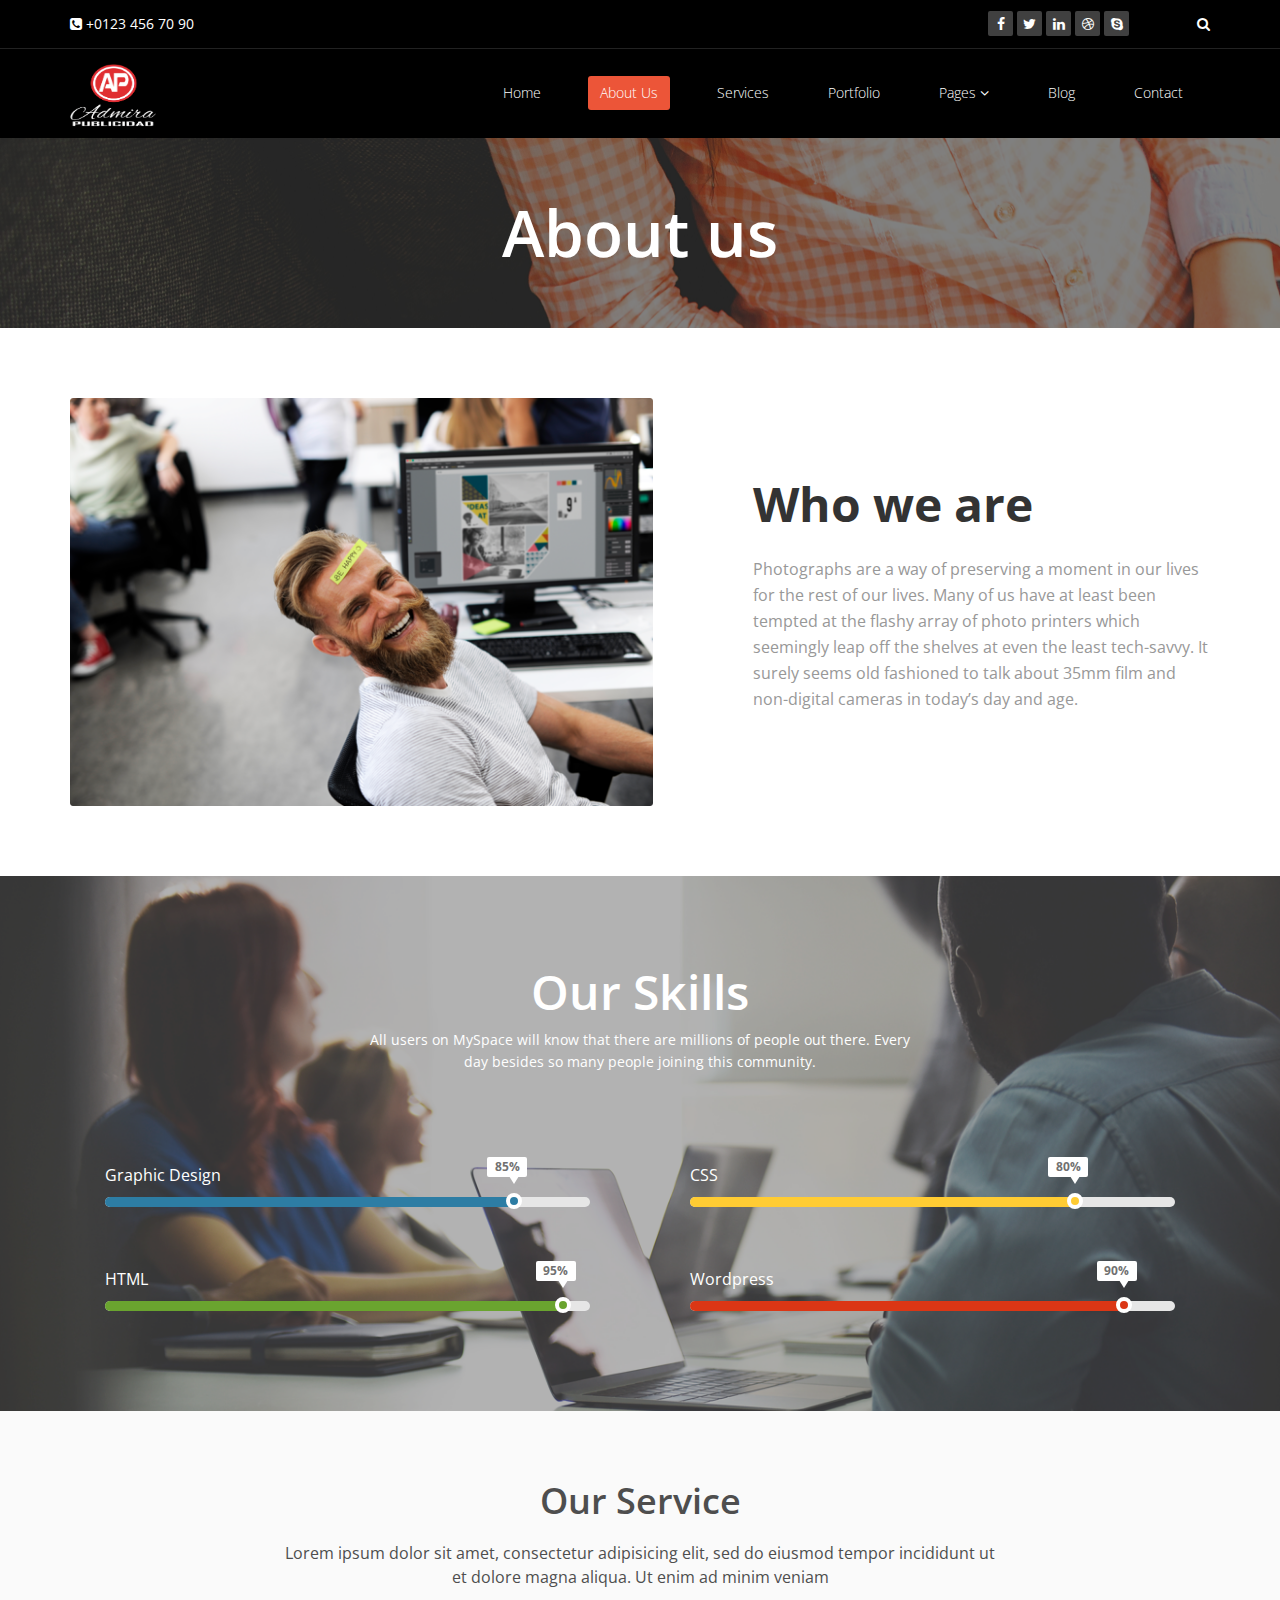
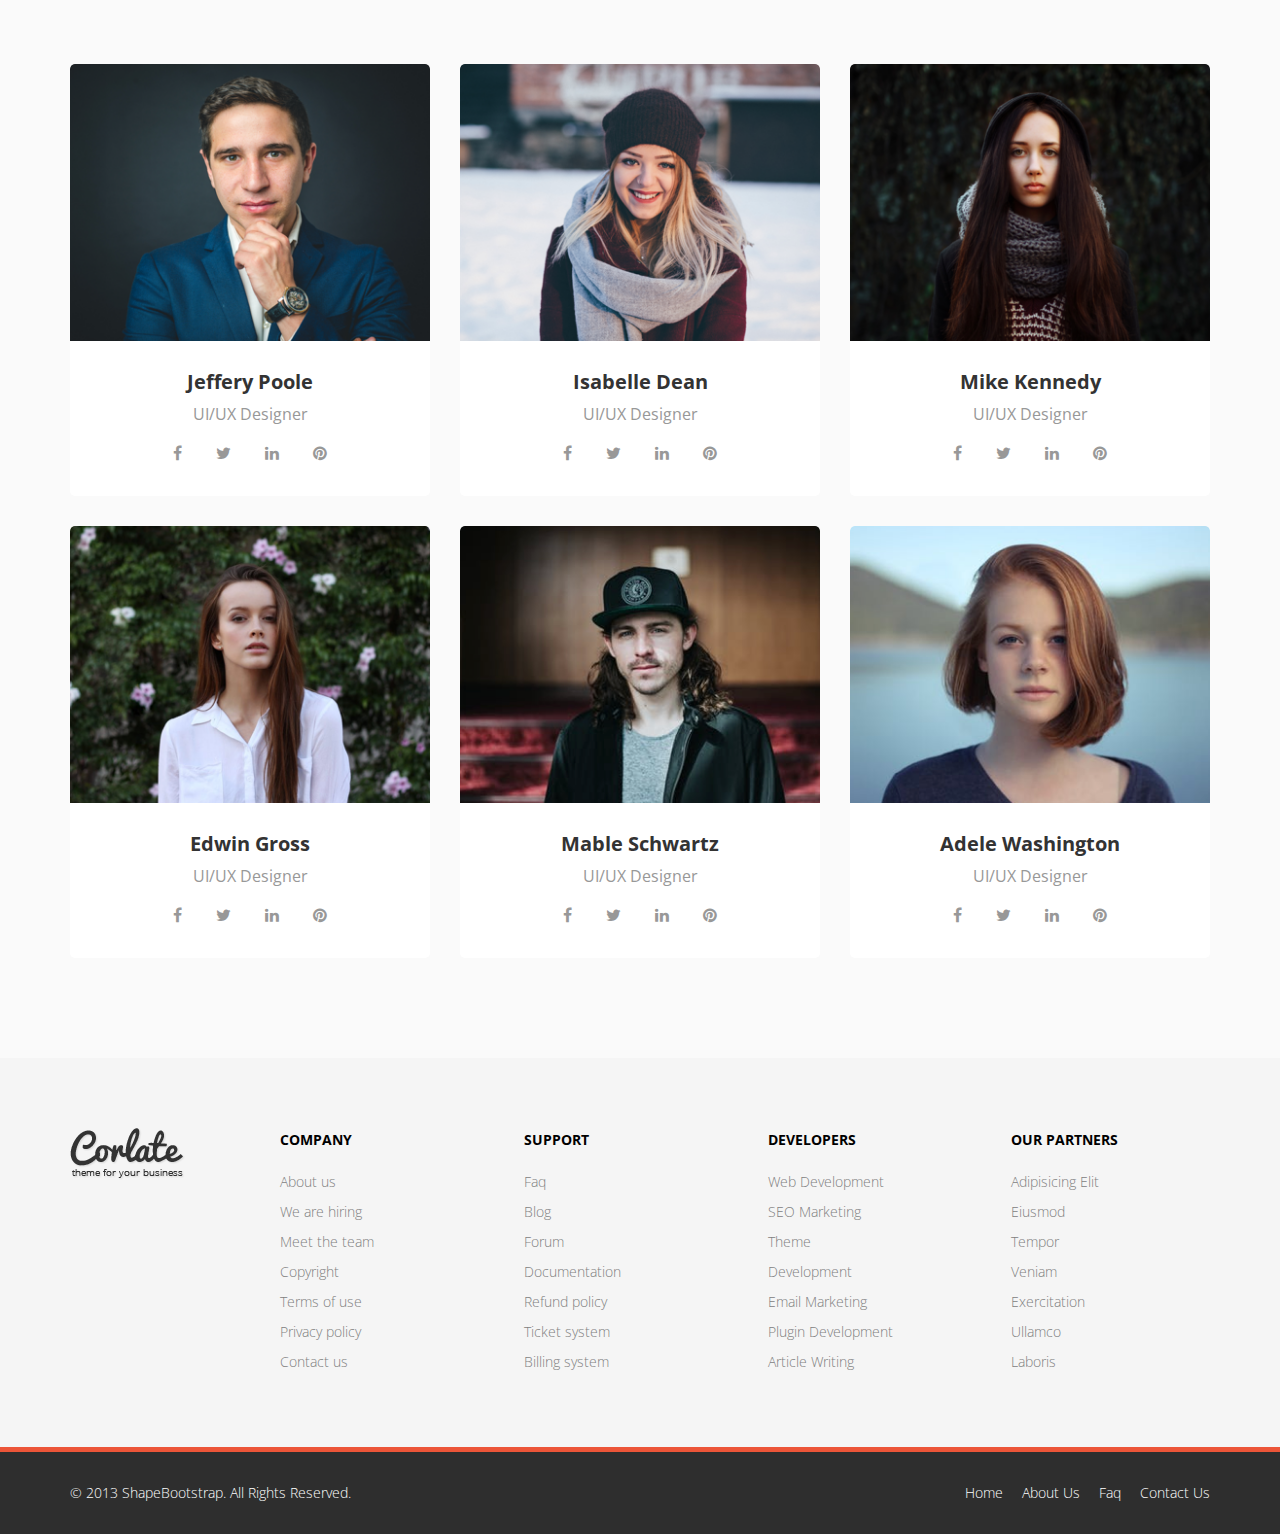
<file: about-us.html>
<!DOCTYPE html>
<html lang="en">

<head>
    <meta charset="utf-8">
    <meta name="viewport" content="width=device-width, initial-scale=1.0">
    <meta name="description" content="">
    <meta name="author" content="">
    <title>Home | Corlate</title>

    <!-- core CSS -->
    <link href="css/bootstrap.min.css" rel="stylesheet">
    <link href="css/font-awesome.min.css" rel="stylesheet">
    <link href="css/animate.min.css" rel="stylesheet">
    <link href="css/prettyPhoto.css" rel="stylesheet">
    <link href="css/owl.carousel.min.css" rel="stylesheet">
    <link href="css/icomoon.css" rel="stylesheet">
    <link href="css/main.css" rel="stylesheet">
    <link href="css/responsive.css" rel="stylesheet">
    <!--[if lt IE 9]>
    <script src="js/html5shiv.js"></script>
    <script src="js/respond.min.js"></script>
    <![endif]-->
    <link rel="shortcut icon" href="images/ico/favicon.ico">
    <link rel="apple-touch-icon-precomposed" sizes="144x144" href="images/ico/apple-touch-icon-144-precomposed.png">
    <link rel="apple-touch-icon-precomposed" sizes="114x114" href="images/ico/apple-touch-icon-114-precomposed.png">
    <link rel="apple-touch-icon-precomposed" sizes="72x72" href="images/ico/apple-touch-icon-72-precomposed.png">
    <link rel="apple-touch-icon-precomposed" href="images/ico/apple-touch-icon-57-precomposed.png">
</head>
<!--/head-->


<body>

    <header id="header">
        <div class="top-bar">
            <div class="container">
                <div class="row">
                    <div class="col-sm-6 col-xs-12">
                        <div class="top-number">
                            <p><i class="fa fa-phone-square"></i> +0123 456 70 90</p>
                        </div>
                    </div>
                    <div class="col-sm-6 col-xs-12">
                        <div class="social">
                            <ul class="social-share">
                                <li><a href="#"><i class="fa fa-facebook"></i></a></li>
                                <li><a href="#"><i class="fa fa-twitter"></i></a></li>
                                <li><a href="#"><i class="fa fa-linkedin"></i></a></li>
                                <li><a href="#"><i class="fa fa-dribbble"></i></a></li>
                                <li><a href="#"><i class="fa fa-skype"></i></a></li>
                            </ul>
                            <div class="search">
                                <form role="form">
                                    <input type="text" class="search-form" autocomplete="off" placeholder="Search">
                                    <i class="fa fa-search"></i>
                                </form>
                            </div>
                        </div>
                    </div>
                </div>
            </div>
            <!--/.container-->
        </div>
        <!--/.top-bar-->

        <nav class="navbar navbar-inverse" role="banner">
            <div class="container">
                <div class="navbar-header">
                    <button type="button" class="navbar-toggle" data-toggle="collapse" data-target=".navbar-collapse">
                        <span class="sr-only">Toggle navigation</span>
                        <span class="icon-bar"></span>
                        <span class="icon-bar"></span>
                        <span class="icon-bar"></span>
                    </button>
                    <a class="navbar-brand" href="index.html"><img src="images/logoadmira10.png" width="86" height="73"></a>
                </div>

                <div class="collapse navbar-collapse navbar-right">
                    <ul class="nav navbar-nav">
                        <li><a href="index.html">Home</a></li>
                        <li class="active"><a href="about-us.html">About Us</a></li>
                        <li><a href="services.html">Services</a></li>
                        <li><a href="portfolio.html">Portfolio</a></li>
                        <li class="dropdown">
                            <a href="#" class="dropdown-toggle" data-toggle="dropdown">Pages <i class="fa fa-angle-down"></i></a>
                            <ul class="dropdown-menu">
                                <li><a href="blog-item.html">Blog Single</a></li>
                                <li><a href="pricing.html">Pricing</a></li>
                                <li><a href="404.html">404</a></li>
                            </ul>
                        </li>
                        <li><a href="blog.html">Blog</a></li>
                        <li><a href="contact-us.html">Contact</a></li>
                    </ul>
                </div>
            </div>
            <!--/.container-->
        </nav>
        <!--/nav-->
    </header>
    <!--/header-->
    
    <div class="page-title" style="background-image: url(images/page-title.png)">
        <h1>About us</h1>
    </div>

    <section id="about-us">
        <div class="container">
            <div class="row">
                <div class="col-md-7">
                    <div class="about-img">
                        <img src="images/about-img.png" alt="">
                    </div>
                </div>
                <div class="col-md-5">
                    <div class="about-content">
                        <h2>Who we are</h2>
                        <p>Photographs are a way of preserving a moment in our lives for the rest of our lives. Many of us have at least been tempted at the flashy array of photo printers which seemingly leap off the shelves at even the least tech-savvy. It surely seems old fashioned to talk about 35mm film and non-digital cameras in today’s day and age.</p>
                    </div>
                </div>
            </div>
        </div>
    </section>


    <section id="middle" class="skill-area" style="background-image: url(images/skill-bg.png)">
        <div class="container">
            <div class="row">
                <div class="col-sm-12 fadeInDown">
                    <div class="skill">
                        <h2>Our Skills</h2>
                        <p>All users on MySpace will know that there are millions of people out there. Every <br> day besides so many people joining this community.</p>
                    </div>
                </div>
                <!--/.col-sm-6-->

                <div class="col-sm-6">
                    <div class="progress-wrap">
                        <h3>Graphic Design</h3>
                        <div class="progress">
                            <div class="progress-bar  color1" role="progressbar" aria-valuenow="40" aria-valuemin="0" aria-valuemax="100" style="width: 85%">
                                <span class="bar-width">85%</span>
                            </div>

                        </div>
                    </div>

                    <div class="progress-wrap">
                        <h3>HTML</h3>
                        <div class="progress">
                            <div class="progress-bar color2" role="progressbar" aria-valuenow="20" aria-valuemin="0" aria-valuemax="100" style="width: 95%">
                                <span class="bar-width">95%</span>
                            </div>
                        </div>
                    </div>
                </div>

                <div class="col-sm-6">
                    <div class="progress-wrap">
                        <h3>CSS</h3>
                        <div class="progress">
                            <div class="progress-bar color3" role="progressbar" aria-valuenow="60" aria-valuemin="0" aria-valuemax="100" style="width: 80%">
                                <span class="bar-width">80%</span>
                            </div>
                        </div>
                    </div>

                    <div class="progress-wrap">
                        <h3>Wordpress</h3>
                        <div class="progress">
                            <div class="progress-bar color4" role="progressbar" aria-valuenow="80" aria-valuemin="0" aria-valuemax="100" style="width: 90%">
                                <span class="bar-width">90%</span>
                            </div>
                        </div>
                    </div>
                </div>
                
            </div>
            <!--/.row-->
        </div>
        <!--/.container-->
    </section>
    <!--/#middle-->
    
    <section id="team-area">
        <div class="container">
            <div class="center fadeInDown">
                <h2>Our Service</h2>
                <p class="lead">Lorem ipsum dolor sit amet, consectetur adipisicing elit, sed do eiusmod tempor incididunt ut <br> et dolore magna aliqua. Ut enim ad minim veniam</p>
            </div>
            <div class="row">
                <div class="col-md-4 col-sm-6 single-team">
                    <div class="inner">
                        <div class="team-img">
                            <img src="images/team1.png" alt="">
                        </div>
                        <div class="team-content">
                            <h4>Jeffery Poole</h4>
                            <span class="desg">UI/UX Designer</span>
                            <div class="team-social">
                                <a class="fa fa-facebook" href="#"></a>
                                <a class="fa fa-twitter" href="#"></a>
                                <a class="fa fa-linkedin" href="#"></a>
                                <a class="fa fa-pinterest" href="#"></a>
                            </div>
                        </div>
                    </div>
                </div>
                <div class="col-md-4 col-sm-6 single-team">
                    <div class="inner">
                        <div class="team-img">
                            <img src="images/team2.png" alt="">
                        </div>
                        <div class="team-content">
                            <h4>Isabelle Dean</h4>
                            <span class="desg">UI/UX Designer</span>
                            <div class="team-social">
                                <a class="fa fa-facebook" href="#"></a>
                                <a class="fa fa-twitter" href="#"></a>
                                <a class="fa fa-linkedin" href="#"></a>
                                <a class="fa fa-pinterest" href="#"></a>
                            </div>
                        </div>
                    </div>
                </div>
                <div class="col-md-4 col-sm-6 single-team">
                    <div class="inner">
                        <div class="team-img">
                            <img src="images/team3.png" alt="">
                        </div>
                        <div class="team-content">
                            <h4>Mike Kennedy</h4>
                            <span class="desg">UI/UX Designer</span>
                            <div class="team-social">
                                <a class="fa fa-facebook" href="#"></a>
                                <a class="fa fa-twitter" href="#"></a>
                                <a class="fa fa-linkedin" href="#"></a>
                                <a class="fa fa-pinterest" href="#"></a>
                            </div>
                        </div>
                    </div>
                </div>
                <div class="col-md-4 col-sm-6 single-team">
                    <div class="inner">
                        <div class="team-img">
                            <img src="images/team4.png" alt="">
                        </div>
                        <div class="team-content">
                            <h4>Edwin Gross</h4>
                            <span class="desg">UI/UX Designer</span>
                            <div class="team-social">
                                <a class="fa fa-facebook" href="#"></a>
                                <a class="fa fa-twitter" href="#"></a>
                                <a class="fa fa-linkedin" href="#"></a>
                                <a class="fa fa-pinterest" href="#"></a>
                            </div>
                        </div>
                    </div>
                </div>
                <div class="col-md-4 col-sm-6 single-team">
                    <div class="inner">
                        <div class="team-img">
                            <img src="images/team5.png" alt="">
                        </div>
                        <div class="team-content">
                            <h4>Mable Schwartz</h4>
                            <span class="desg">UI/UX Designer</span>
                            <div class="team-social">
                                <a class="fa fa-facebook" href="#"></a>
                                <a class="fa fa-twitter" href="#"></a>
                                <a class="fa fa-linkedin" href="#"></a>
                                <a class="fa fa-pinterest" href="#"></a>
                            </div>
                        </div>
                    </div>
                </div>
                <div class="col-md-4 col-sm-6 single-team">
                    <div class="inner">
                        <div class="team-img">
                            <img src="images/team6.png" alt="">
                        </div>
                        <div class="team-content">
                            <h4>Adele Washington</h4>
                            <span class="desg">UI/UX Designer</span>
                            <div class="team-social">
                                <a class="fa fa-facebook" href="#"></a>
                                <a class="fa fa-twitter" href="#"></a>
                                <a class="fa fa-linkedin" href="#"></a>
                                <a class="fa fa-pinterest" href="#"></a>
                            </div>
                        </div>
                    </div>
                </div>
            </div>
        </div>
    </section>


    <section id="bottom">
        <div class="container fadeInDown" data-wow-duration="1000ms" data-wow-delay="600ms">
            <div class="row">
                <div class="col-md-2">
                    <a href="#" class="footer-logo">
                        <img src="images/logo-black.png" alt="logo">
                    </a>
                </div>
                <div class="col-md-10">
                    <div class="row">
                        <div class="col-md-3 col-sm-6">
                            <div class="widget">
                                <h3>Company</h3>
                                <ul>
                                    <li><a href="#">About us</a></li>
                                    <li><a href="#">We are hiring</a></li>
                                    <li><a href="#">Meet the team</a></li>
                                    <li><a href="#">Copyright</a></li>
                                    <li><a href="#">Terms of use</a></li>
                                    <li><a href="#">Privacy policy</a></li>
                                    <li><a href="#">Contact us</a></li>
                                </ul>
                            </div>
                        </div>
                        <!--/.col-md-3-->

                        <div class="col-md-3 col-sm-6">
                            <div class="widget">
                                <h3>Support</h3>
                                <ul>
                                    <li><a href="#">Faq</a></li>
                                    <li><a href="#">Blog</a></li>
                                    <li><a href="#">Forum</a></li>
                                    <li><a href="#">Documentation</a></li>
                                    <li><a href="#">Refund policy</a></li>
                                    <li><a href="#">Ticket system</a></li>
                                    <li><a href="#">Billing system</a></li>
                                </ul>
                            </div>
                        </div>
                        <!--/.col-md-3-->

                        <div class="col-md-3 col-sm-6">
                            <div class="widget">
                                <h3>Developers</h3>
                                <ul>
                                    <li><a href="#">Web Development</a></li>
                                    <li><a href="#">SEO Marketing</a></li>
                                    <li><a href="#">Theme</a></li>
                                    <li><a href="#">Development</a></li>
                                    <li><a href="#">Email Marketing</a></li>
                                    <li><a href="#">Plugin Development</a></li>
                                    <li><a href="#">Article Writing</a></li>
                                </ul>
                            </div>
                        </div>
                        <!--/.col-md-3-->

                        <div class="col-md-3 col-sm-6">
                            <div class="widget">
                                <h3>Our Partners</h3>
                                <ul>
                                    <li><a href="#">Adipisicing Elit</a></li>
                                    <li><a href="#">Eiusmod</a></li>
                                    <li><a href="#">Tempor</a></li>
                                    <li><a href="#">Veniam</a></li>
                                    <li><a href="#">Exercitation</a></li>
                                    <li><a href="#">Ullamco</a></li>
                                    <li><a href="#">Laboris</a></li>
                                </ul>
                            </div>
                        </div>
                        <!--/.col-md-3-->
                    </div>
                </div>


            </div>
        </div>
    </section>
    <!--/#bottom-->

    <footer id="footer" class="midnight-blue">
        <div class="container">
            <div class="row">
                <div class="col-sm-6">
                    &copy; 2013 <a target="_blank" href="http://shapebootstrap.net/" title="Free Twitter Bootstrap WordPress Themes and HTML templates">ShapeBootstrap</a>. All Rights Reserved.
                </div>
                <div class="col-sm-6">
                    <ul class="pull-right">
                        <li><a href="#">Home</a></li>
                        <li><a href="#">About Us</a></li>
                        <li><a href="#">Faq</a></li>
                        <li><a href="#">Contact Us</a></li>
                    </ul>
                </div>
            </div>
        </div>
    </footer>
    <!--/#footer-->


    <script src="js/jquery.js"></script>
    <script src="js/bootstrap.min.js"></script>
    <script src="js/jquery.prettyPhoto.js"></script>
    <script src="js/owl.carousel.min.js"></script>
    <script src="js/jquery.isotope.min.js"></script>
    <script src="js/main.js"></script>
</body>

</html>
</file>
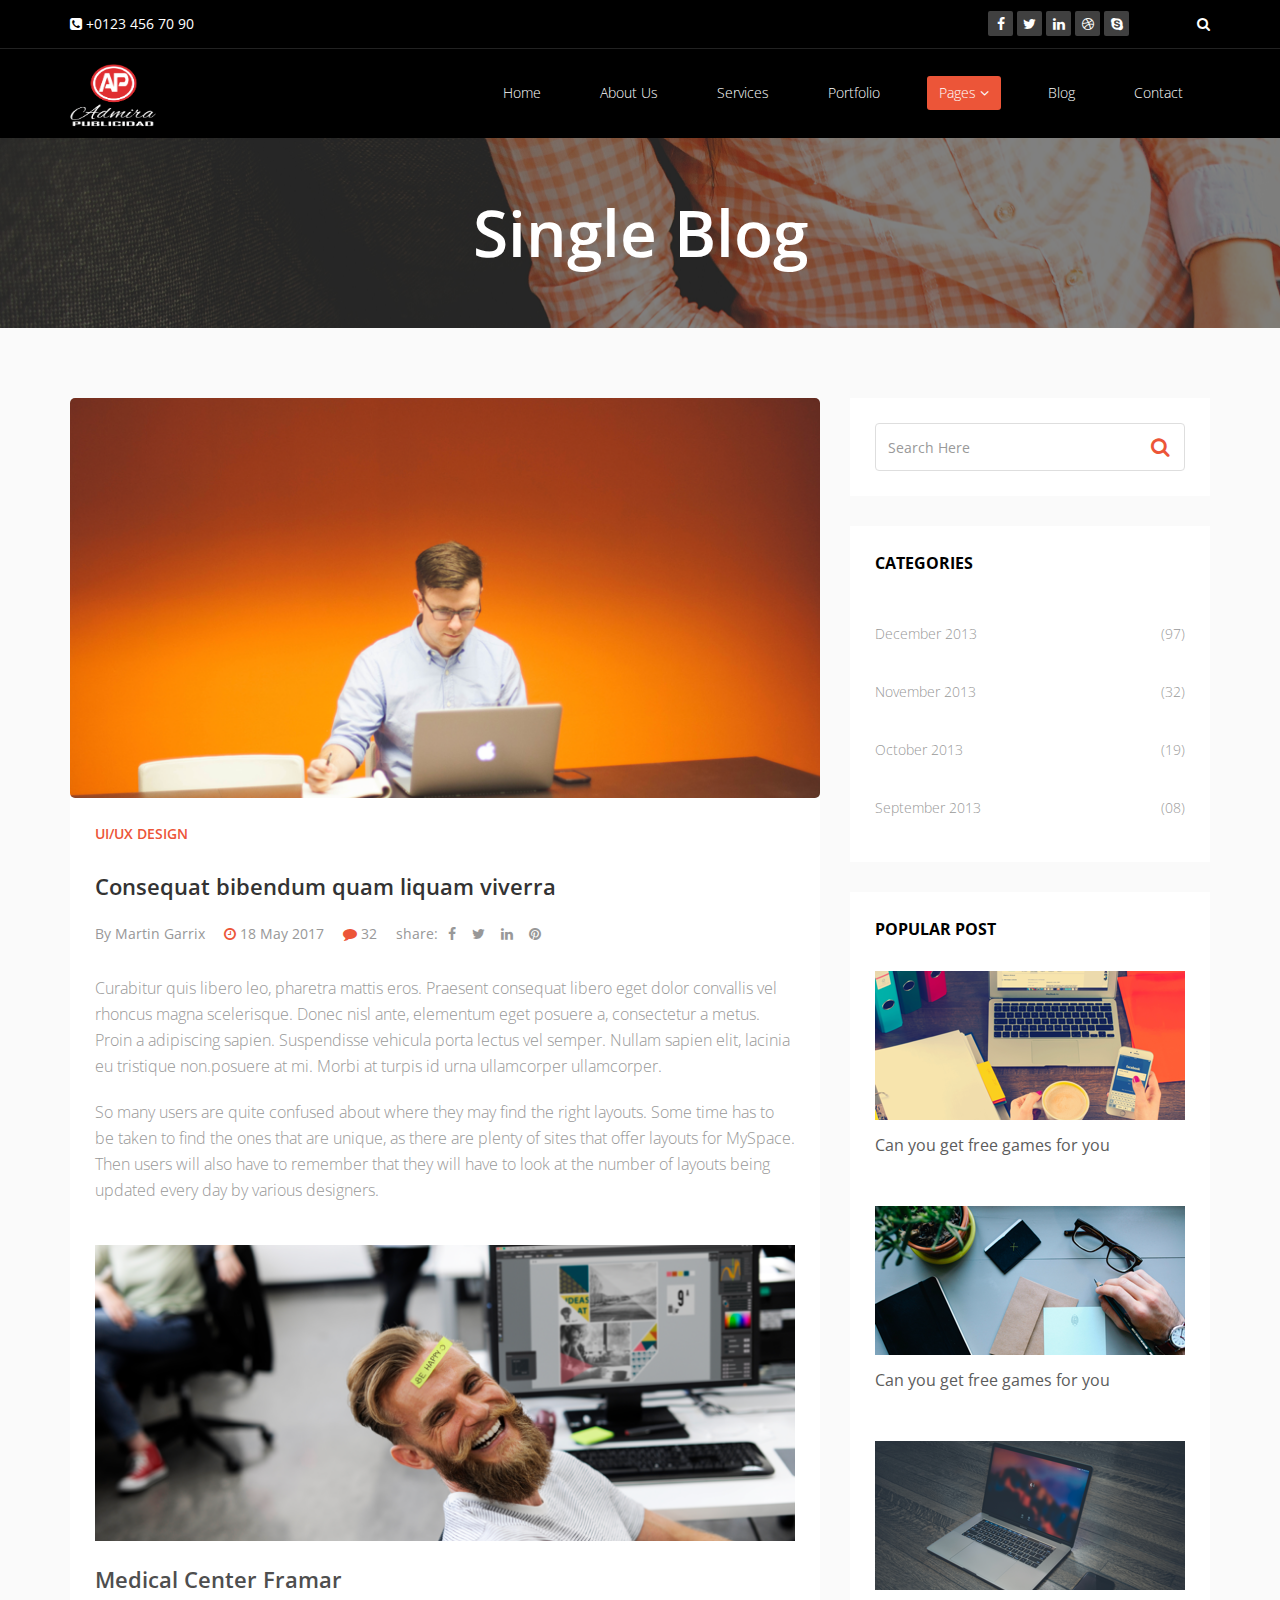
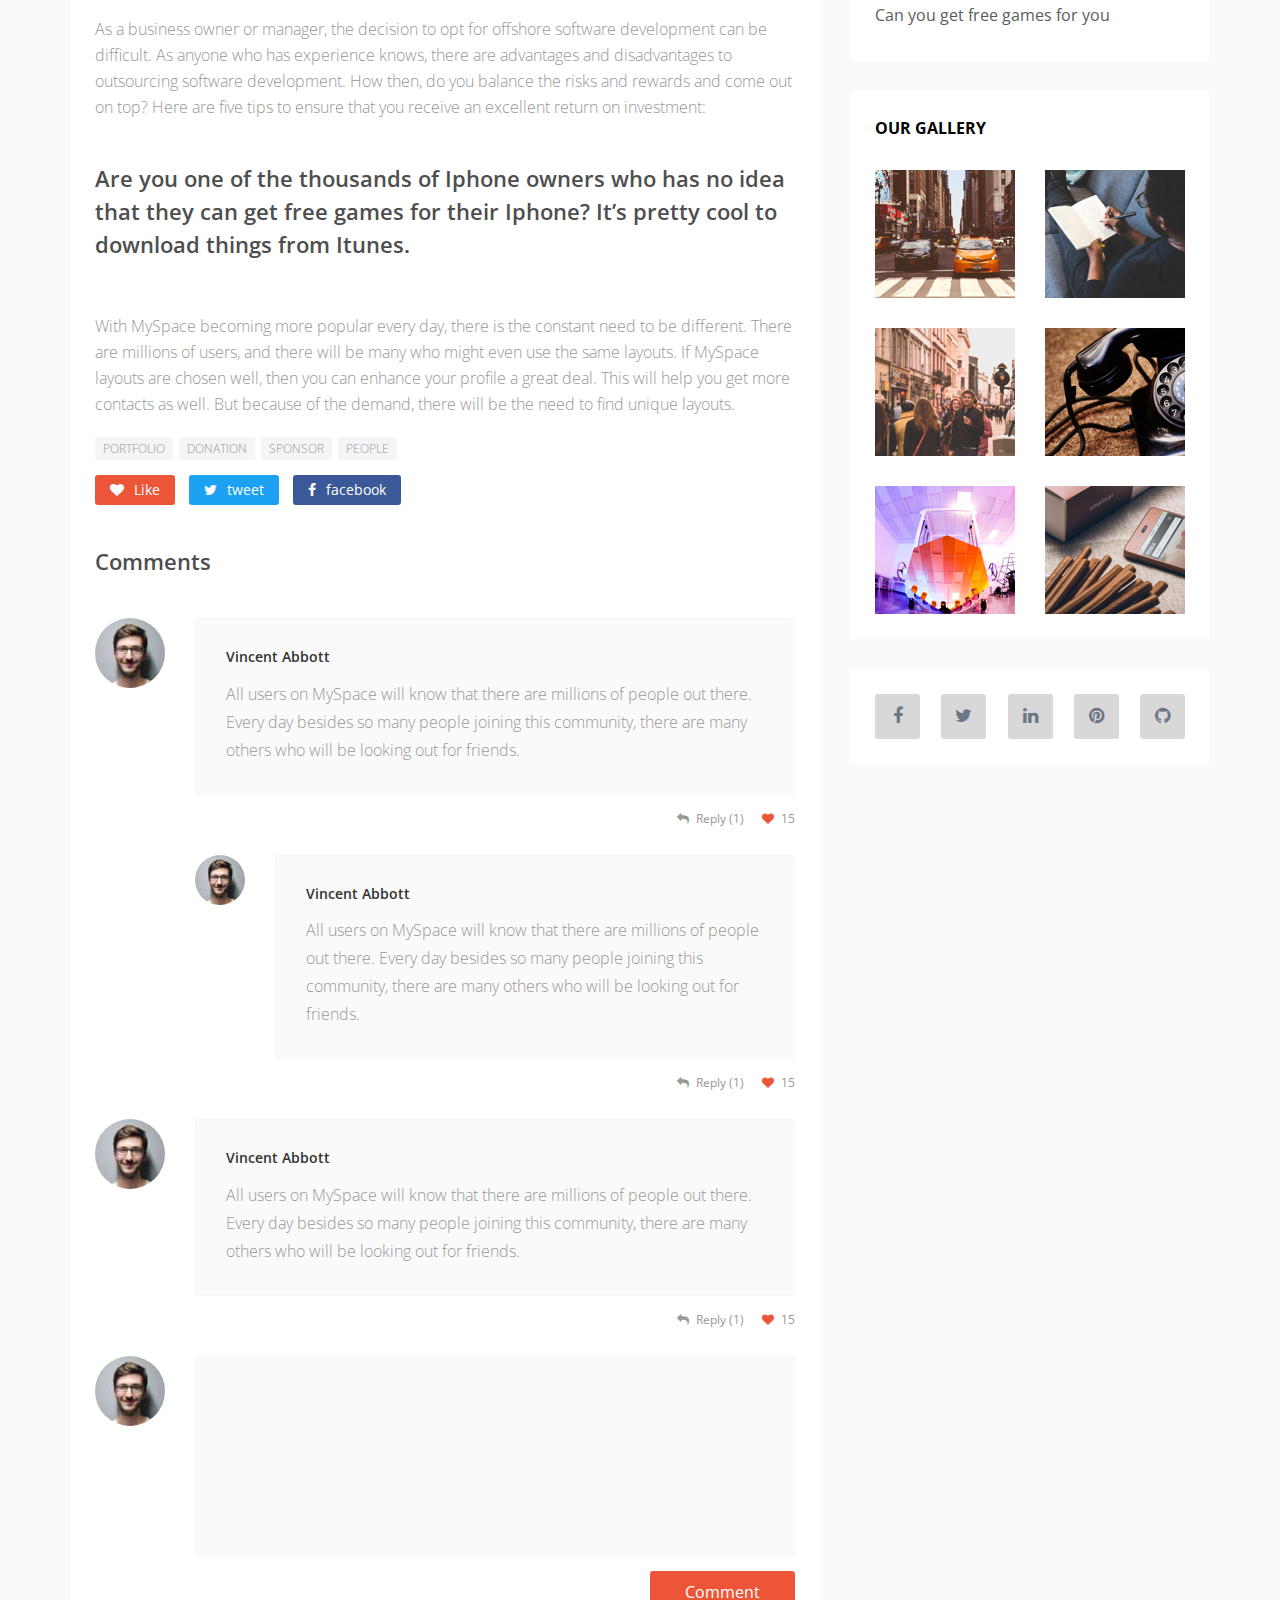
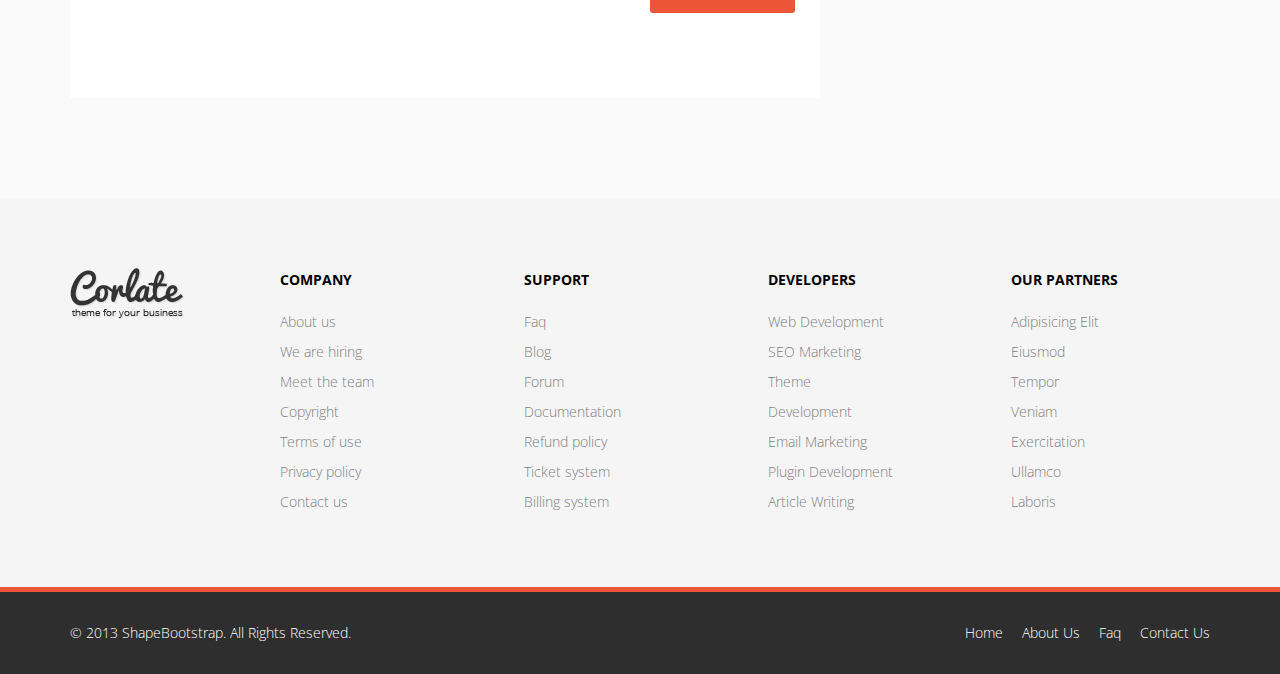
<file: blog-item.html>
<!DOCTYPE html>
<html lang="en">

<head>
    <meta charset="utf-8">
    <meta name="viewport" content="width=device-width, initial-scale=1.0">
    <meta name="description" content="">
    <meta name="author" content="">
    <title>Home | Corlate</title>

    <!-- core CSS -->
    <link href="css/bootstrap.min.css" rel="stylesheet">
    <link href="css/font-awesome.min.css" rel="stylesheet">
    <link href="css/animate.min.css" rel="stylesheet">
    <link href="css/prettyPhoto.css" rel="stylesheet">
    <link href="css/owl.carousel.min.css" rel="stylesheet">
    <link href="css/icomoon.css" rel="stylesheet">
    <link href="css/main.css" rel="stylesheet">
    <link href="css/responsive.css" rel="stylesheet">
    <!--[if lt IE 9]>
    <script src="js/html5shiv.js"></script>
    <script src="js/respond.min.js"></script>
    <![endif]-->
    <link rel="shortcut icon" href="images/ico/favicon.ico">
    <link rel="apple-touch-icon-precomposed" sizes="144x144" href="images/ico/apple-touch-icon-144-precomposed.png">
    <link rel="apple-touch-icon-precomposed" sizes="114x114" href="images/ico/apple-touch-icon-114-precomposed.png">
    <link rel="apple-touch-icon-precomposed" sizes="72x72" href="images/ico/apple-touch-icon-72-precomposed.png">
    <link rel="apple-touch-icon-precomposed" href="images/ico/apple-touch-icon-57-precomposed.png">
</head>
<!--/head-->

<body>

    <header id="header">
        <div class="top-bar">
            <div class="container">
                <div class="row">
                    <div class="col-sm-6 col-xs-12">
                        <div class="top-number">
                            <p><i class="fa fa-phone-square"></i> +0123 456 70 90</p>
                        </div>
                    </div>
                    <div class="col-sm-6 col-xs-12">
                        <div class="social">
                            <ul class="social-share">
                                <li><a href="#"><i class="fa fa-facebook"></i></a></li>
                                <li><a href="#"><i class="fa fa-twitter"></i></a></li>
                                <li><a href="#"><i class="fa fa-linkedin"></i></a></li>
                                <li><a href="#"><i class="fa fa-dribbble"></i></a></li>
                                <li><a href="#"><i class="fa fa-skype"></i></a></li>
                            </ul>
                            <div class="search">
                                <form role="form">
                                    <input type="text" class="search-form" autocomplete="off" placeholder="Search">
                                    <i class="fa fa-search"></i>
                                </form>
                            </div>
                        </div>
                    </div>
                </div>
            </div>
            <!--/.container-->
        </div>
        <!--/.top-bar-->

        <nav class="navbar navbar-inverse" role="banner">
            <div class="container">
                <div class="navbar-header">
                    <button type="button" class="navbar-toggle" data-toggle="collapse" data-target=".navbar-collapse">
                        <span class="sr-only">Toggle navigation</span>
                        <span class="icon-bar"></span>
                        <span class="icon-bar"></span>
                        <span class="icon-bar"></span>
                    </button>
                    <a class="navbar-brand" href="index.html"><img src="images/logoadmira10.png" width="86" height="73"></a>
                </div>

                <div class="collapse navbar-collapse navbar-right">
                    <ul class="nav navbar-nav">
                        <li><a href="index.html">Home</a></li>
                        <li><a href="about-us.html">About Us</a></li>
                        <li><a href="services.html">Services</a></li>
                        <li><a href="portfolio.html">Portfolio</a></li>
                        <li class="dropdown active">
                            <a href="#" class="dropdown-toggle" data-toggle="dropdown">Pages <i class="fa fa-angle-down"></i></a>
                            <ul class="dropdown-menu">
                                <li class="active"><a href="blog-item.html">Blog Single</a></li>
                                <li><a href="pricing.html">Pricing</a></li>
                                <li><a href="404.html">404</a></li>
                            </ul>
                        </li>
                        <li><a href="blog.html">Blog</a></li>
                        <li><a href="contact-us.html">Contact</a></li>
                    </ul>
                </div>
            </div>
            <!--/.container-->
        </nav>
        <!--/nav-->

    </header>
    <!--/header-->

    <div class="page-title" style="background-image: url(images/page-title.png)">
        <h1>Single Blog</h1>
    </div>


    <section id="blog">

        <div class="blog container">
            <div class="row">
                <div class="col-md-8">

                    <div class="blog-item">
                        <a href="#"><img class="img-responsive img-blog" src="images/blog1.png" width="100%" alt="" /></a>
                        <div class="blog-content">
                            <a href="#" class="blog_cat">UI/UX DESIGN</a>
                            <h2><a href="blog-item.html">Consequat bibendum quam liquam viverra</a></h2>
                            <div class="post-meta">
                                <p>By <a href="#">Martin Garrix</a></p>
                                <p><i class="fa fa-clock-o"></i> <a href="#">18 May 2017</a></p>
                                <p><i class="fa fa-comment"></i> <a href="#">32</a></p>
                                <p>
                                    share:
                                    <a href="#" class="fa fa-facebook"></a>
                                    <a href="#" class="fa fa-twitter"></a>
                                    <a href="#" class="fa fa-linkedin"></a>
                                    <a href="#" class="fa fa-pinterest"></a>
                                </p>
                            </div>
                            <h3>Curabitur quis libero leo, pharetra mattis eros. Praesent consequat libero eget dolor convallis vel rhoncus magna scelerisque. Donec nisl ante, elementum eget posuere a, consectetur a metus. Proin a adipiscing sapien. Suspendisse vehicula porta lectus vel semper. Nullam sapien elit, lacinia eu tristique non.posuere at mi. Morbi at turpis id urna ullamcorper ullamcorper.</h3>
                            <h3>So many users are quite confused about where they may find the right layouts. Some time has to be taken to find the ones that are unique, as there are plenty of sites that offer layouts for MySpace. Then users will also have to remember that they will have to look at the number of layouts being updated every day by various designers.</h3>
                            <br>
                            <img src="images/blog-inner.png" alt="">
                            <br>
                            <br>
                            <h2>Medical Center Framar</h2>
                            <h3>As a business owner or manager, the decision to opt for offshore software development can be difficult. As anyone who has experience knows, there are advantages and disadvantages to outsourcing software development. How then, do you balance the risks and rewards and come out on top? Here are five tips to ensure that you receive an excellent return on investment:
                            </h3>
                            <br>
                            <h2>Are you one of the thousands of Iphone owners who has no idea that they can get free games for their Iphone? It’s pretty cool to download things from Itunes.</h2>
                            <br>
                            <h3>With MySpace becoming more popular every day, there is the constant need to be different. There are millions of users, and there will be many who might even use the same layouts. If MySpace layouts are chosen well, then you can enhance your profile a great deal. This will help you get more contacts as well. But because of the demand, there will be the need to find unique layouts.</h3>
                            
                            <div class="inner-meta">
                                <ul class="tags">
                                    <li><a href="#">Portfolio</a></li>
                                    <li><a href="#">Donation</a></li>
                                    <li><a href="#">Sponsor</a></li>
                                    <li><a href="#">People</a></li>
                                </ul>
                                <div class="social-btns">
                                    <a href="#"> <i class="fa fa-heart"></i> Like</a>
                                    <a href="#" class="tweet-bg"> <i class="fa fa-twitter"></i> tweet</a>
                                    <a href="#" class="facebook-bg"> <i class="fa fa-facebook"></i> facebook</a>
                                </div>
                            </div>
                            
                            <div class="comments">
                                <h2>Comments</h2>
                                <div class="single-comment">
                                    <div class="comment-img">
                                        <img src="images/graverter.jpg" alt="author">
                                    </div>
                                    <div class="comment-content">
                                        <h5>Vincent Abbott</h5>
                                        <p>All users on MySpace will know that there are millions of people out there. Every day besides so many people joining this community, there are many others who will be looking out for friends.</p>
                                    </div>
                                    <div class="comment-count">
                                        <a href="#"><i class="fa fa-reply"></i> Reply (1)</a>
                                        <a href="#"><i class="fa fa-heart"></i> 15</a>
                                    </div>
                                </div>
                                <div class="single-comment reply">
                                    <div class="comment-img">
                                        <img src="images/graverter.jpg" alt="author">
                                    </div>
                                    <div class="comment-content">
                                        <h5>Vincent Abbott</h5>
                                        <p>All users on MySpace will know that there are millions of people out there. Every day besides so many people joining this community, there are many others who will be looking out for friends.</p>
                                    </div>
                                    <div class="comment-count">
                                        <a href="#"><i class="fa fa-reply"></i> Reply (1)</a>
                                        <a href="#"><i class="fa fa-heart"></i> 15</a>
                                    </div>
                                </div>
                                <div class="single-comment">
                                    <div class="comment-img">
                                        <img src="images/graverter.jpg" alt="author">
                                    </div>
                                    <div class="comment-content">
                                        <h5>Vincent Abbott</h5>
                                        <p>All users on MySpace will know that there are millions of people out there. Every day besides so many people joining this community, there are many others who will be looking out for friends.</p>
                                    </div>
                                    <div class="comment-count">
                                        <a href="#"><i class="fa fa-reply"></i> Reply (1)</a>
                                        <a href="#"><i class="fa fa-heart"></i> 15</a>
                                    </div>
                                </div>
                                <div class="single-comment">
                                    <div class="comment-img">
                                        <img src="images/graverter.jpg" alt="author">
                                    </div>
                                    <div class="comment-content comment-form">
                                        <form action="#">
                                            <textarea></textarea>
                                            <input type="submit" value="Comment">
                                        </form>
                                    </div>
                                </div>
                            </div>

                        </div>
                    </div>
                    <!--/.blog-item-->


                </div>
                <!--/.col-md-8-->

                <aside class="col-md-4">
                    <div class="widget search">
                        <form role="form">
                            <input type="text" class="form-control search_box" autocomplete="off" placeholder="Search Here">
                            <button type="submit"><i class="fa fa-search"></i></button>
                        </form>
                    </div>
                    <!--/.search-->


                    <div class="widget archieve">
                        <h3>Categories</h3>
                        <div class="row">
                            <div class="col-sm-12">
                                <ul class="blog_archieve">
                                    <li><a href="#">December 2013 <span class="pull-right">(97)</span></a></li>
                                    <li><a href="#">November 2013 <span class="pull-right">(32)</span></a></li>
                                    <li><a href="#">October 2013 <span class="pull-right">(19)</span></a></li>
                                    <li><a href="#">September 2013 <span class="pull-right">(08)</span></a></li>
                                </ul>
                            </div>
                        </div>
                    </div>
                    <!--/.archieve-->

                    <div class="widget popular_post">
                        <h3>Popular Post</h3>
                        <ul>
                            <li>
                                <a href="#">
                                    <img src="images/post1.png" alt="">
                                    <p>Can you get free games for you</p>
                                </a>
                            </li>
                            <li>
                                <a href="#">
                                    <img src="images/post2.png" alt="">
                                    <p>Can you get free games for you</p>
                                </a>
                            </li>
                            <li>
                                <a href="#">
                                    <img src="images/post3.png" alt="">
                                    <p>Can you get free games for you</p>
                                </a>
                            </li>
                        </ul>
                    </div>
                    <!--/.archieve-->


                    <div class="widget blog_gallery">
                        <h3>Our Gallery</h3>
                        <ul class="sidebar-gallery clearfix">
                            <li>
                                <a href="#"><img src="images/sidebar-g-1.png" alt="" /></a>
                            </li>
                            <li>
                                <a href="#"><img src="images/sidebar-g-2.png" alt="" /></a>
                            </li>
                            <li>
                                <a href="#"><img src="images/sidebar-g-3.png" alt="" /></a>
                            </li>
                            <li>
                                <a href="#"><img src="images/sidebar-g-4.png" alt="" /></a>
                            </li>
                            <li>
                                <a href="#"><img src="images/sidebar-g-5.png" alt="" /></a>
                            </li>
                            <li>
                                <a href="#"><img src="images/sidebar-g-6.png" alt="" /></a>
                            </li>
                        </ul>
                    </div>
                    <!--/.blog_gallery-->

                    <div class="widget social_icon">
                        <a href="#" class="fa fa-facebook"></a>
                        <a href="#" class="fa fa-twitter"></a>
                        <a href="#" class="fa fa-linkedin"></a>
                        <a href="#" class="fa fa-pinterest"></a>
                        <a href="#" class="fa fa-github"></a>
                    </div>

                </aside>
            </div>
            <!--/.row-->
        </div>
    </section>
    <!--/#blog-->



    <section id="bottom">
        <div class="container fadeInDown" data-wow-duration="1000ms" data-wow-delay="600ms">
            <div class="row">
                <div class="col-md-2">
                    <a href="#" class="footer-logo">
                        <img src="images/logo-black.png" alt="logo">
                    </a>
                </div>
                <div class="col-md-10">
                    <div class="row">
                        <div class="col-md-3 col-sm-6">
                            <div class="widget">
                                <h3>Company</h3>
                                <ul>
                                    <li><a href="#">About us</a></li>
                                    <li><a href="#">We are hiring</a></li>
                                    <li><a href="#">Meet the team</a></li>
                                    <li><a href="#">Copyright</a></li>
                                    <li><a href="#">Terms of use</a></li>
                                    <li><a href="#">Privacy policy</a></li>
                                    <li><a href="#">Contact us</a></li>
                                </ul>
                            </div>
                        </div>
                        <!--/.col-md-3-->

                        <div class="col-md-3 col-sm-6">
                            <div class="widget">
                                <h3>Support</h3>
                                <ul>
                                    <li><a href="#">Faq</a></li>
                                    <li><a href="#">Blog</a></li>
                                    <li><a href="#">Forum</a></li>
                                    <li><a href="#">Documentation</a></li>
                                    <li><a href="#">Refund policy</a></li>
                                    <li><a href="#">Ticket system</a></li>
                                    <li><a href="#">Billing system</a></li>
                                </ul>
                            </div>
                        </div>
                        <!--/.col-md-3-->

                        <div class="col-md-3 col-sm-6">
                            <div class="widget">
                                <h3>Developers</h3>
                                <ul>
                                    <li><a href="#">Web Development</a></li>
                                    <li><a href="#">SEO Marketing</a></li>
                                    <li><a href="#">Theme</a></li>
                                    <li><a href="#">Development</a></li>
                                    <li><a href="#">Email Marketing</a></li>
                                    <li><a href="#">Plugin Development</a></li>
                                    <li><a href="#">Article Writing</a></li>
                                </ul>
                            </div>
                        </div>
                        <!--/.col-md-3-->

                        <div class="col-md-3 col-sm-6">
                            <div class="widget">
                                <h3>Our Partners</h3>
                                <ul>
                                    <li><a href="#">Adipisicing Elit</a></li>
                                    <li><a href="#">Eiusmod</a></li>
                                    <li><a href="#">Tempor</a></li>
                                    <li><a href="#">Veniam</a></li>
                                    <li><a href="#">Exercitation</a></li>
                                    <li><a href="#">Ullamco</a></li>
                                    <li><a href="#">Laboris</a></li>
                                </ul>
                            </div>
                        </div>
                        <!--/.col-md-3-->
                    </div>
                </div>


            </div>
        </div>
    </section>
    <!--/#bottom-->

    <footer id="footer" class="midnight-blue">
        <div class="container">
            <div class="row">
                <div class="col-sm-6">
                    &copy; 2013 <a target="_blank" href="http://shapebootstrap.net/" title="Free Twitter Bootstrap WordPress Themes and HTML templates">ShapeBootstrap</a>. All Rights Reserved.
                </div>
                <div class="col-sm-6">
                    <ul class="pull-right">
                        <li><a href="#">Home</a></li>
                        <li><a href="#">About Us</a></li>
                        <li><a href="#">Faq</a></li>
                        <li><a href="#">Contact Us</a></li>
                    </ul>
                </div>
            </div>
        </div>
    </footer>
    <!--/#footer-->

    <script src="js/jquery.js"></script>
    <script src="js/bootstrap.min.js"></script>
    <script src="js/jquery.prettyPhoto.js"></script>
    <script src="js/owl.carousel.min.js"></script>
    <script src="js/jquery.isotope.min.js"></script>
    <script src="js/main.js"></script>
</body>

</html>
</file>
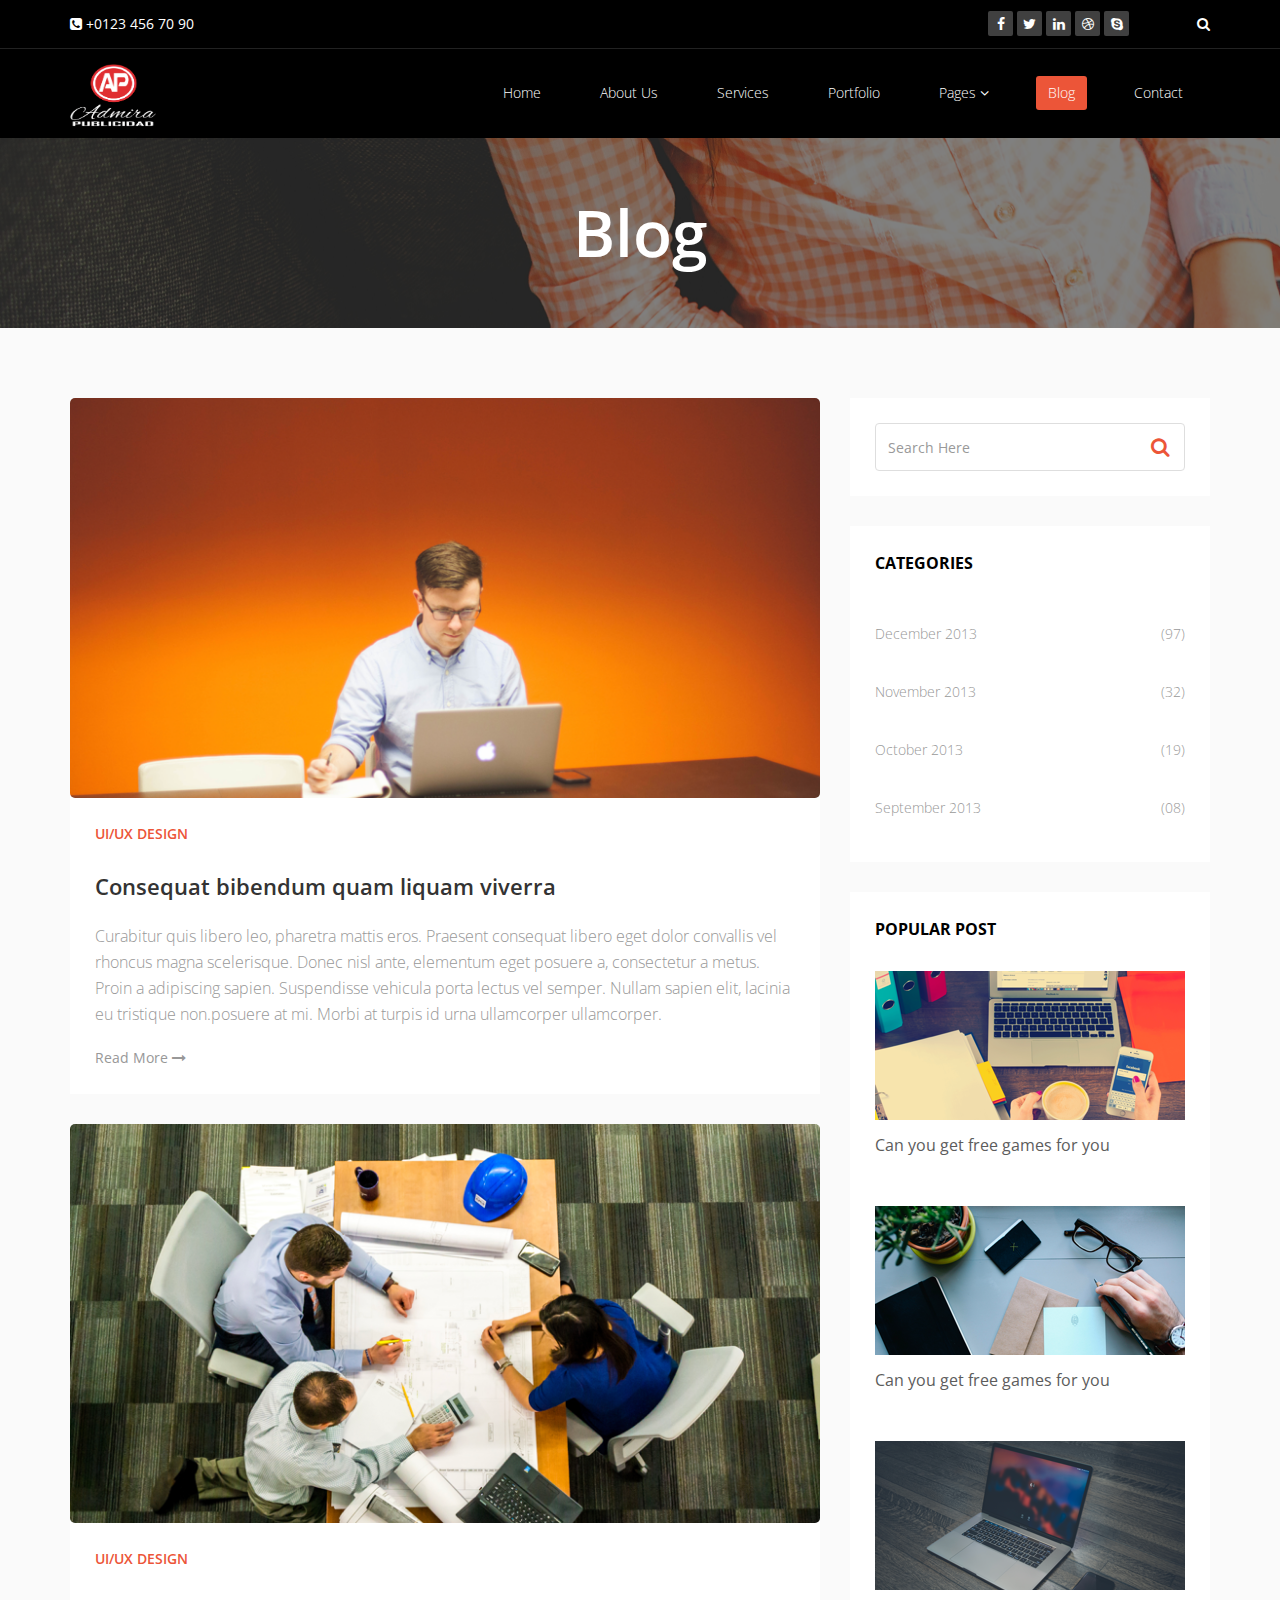
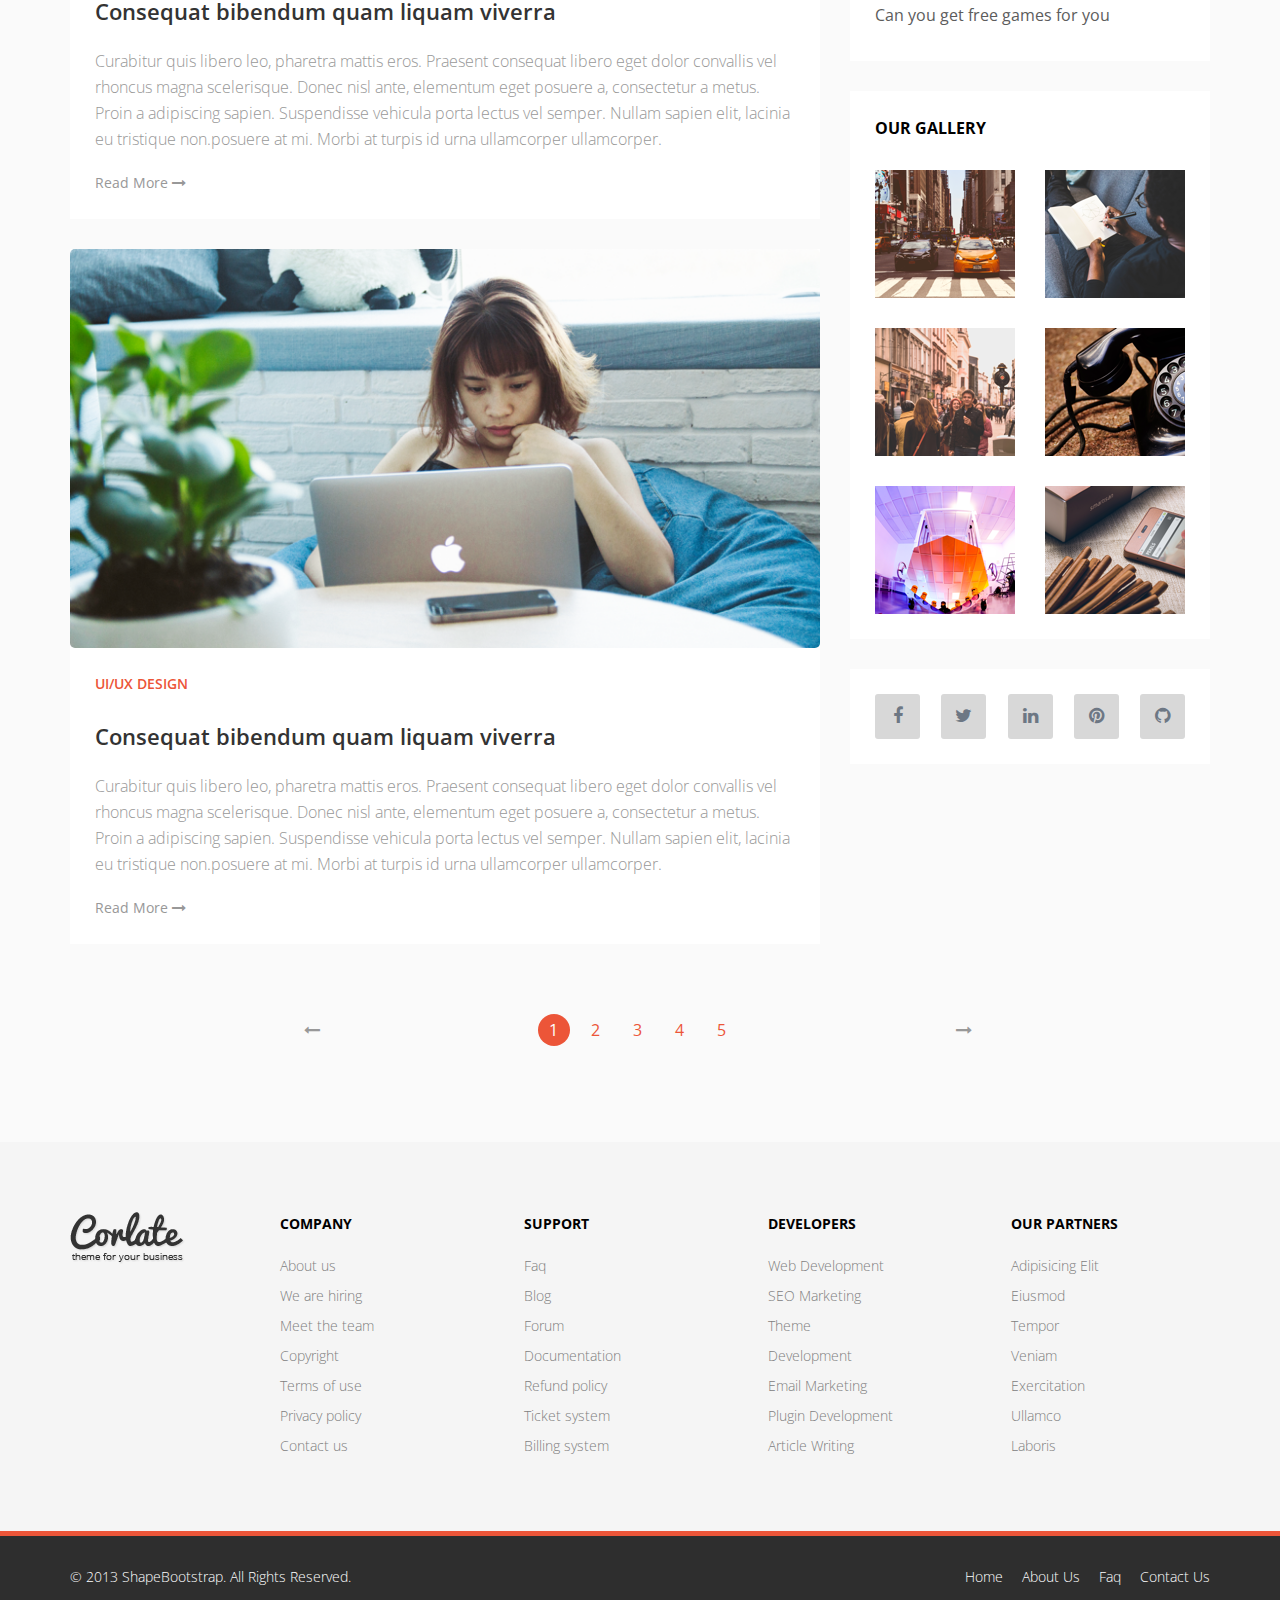
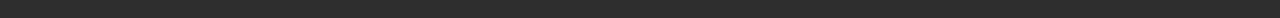
<file: blog.html>
<!DOCTYPE html>
<html lang="en">

<head>
    <meta charset="utf-8">
    <meta name="viewport" content="width=device-width, initial-scale=1.0">
    <meta name="description" content="">
    <meta name="author" content="">
    <title>Home | Corlate</title>

    <!-- core CSS -->
    <link href="css/bootstrap.min.css" rel="stylesheet">
    <link href="css/font-awesome.min.css" rel="stylesheet">
    <link href="css/animate.min.css" rel="stylesheet">
    <link href="css/prettyPhoto.css" rel="stylesheet">
    <link href="css/owl.carousel.min.css" rel="stylesheet">
    <link href="css/icomoon.css" rel="stylesheet">
    <link href="css/main.css" rel="stylesheet">
    <link href="css/responsive.css" rel="stylesheet">
    <!--[if lt IE 9]>
    <script src="js/html5shiv.js"></script>
    <script src="js/respond.min.js"></script>
    <![endif]-->
    <link rel="shortcut icon" href="images/ico/favicon.ico">
    <link rel="apple-touch-icon-precomposed" sizes="144x144" href="images/ico/apple-touch-icon-144-precomposed.png">
    <link rel="apple-touch-icon-precomposed" sizes="114x114" href="images/ico/apple-touch-icon-114-precomposed.png">
    <link rel="apple-touch-icon-precomposed" sizes="72x72" href="images/ico/apple-touch-icon-72-precomposed.png">
    <link rel="apple-touch-icon-precomposed" href="images/ico/apple-touch-icon-57-precomposed.png">
</head>
<!--/head-->

<body>

    <header id="header">
        <div class="top-bar">
            <div class="container">
                <div class="row">
                    <div class="col-sm-6 col-xs-12">
                        <div class="top-number">
                            <p><i class="fa fa-phone-square"></i> +0123 456 70 90</p>
                        </div>
                    </div>
                    <div class="col-sm-6 col-xs-12">
                        <div class="social">
                            <ul class="social-share">
                                <li><a href="#"><i class="fa fa-facebook"></i></a></li>
                                <li><a href="#"><i class="fa fa-twitter"></i></a></li>
                                <li><a href="#"><i class="fa fa-linkedin"></i></a></li>
                                <li><a href="#"><i class="fa fa-dribbble"></i></a></li>
                                <li><a href="#"><i class="fa fa-skype"></i></a></li>
                            </ul>
                            <div class="search">
                                <form role="form">
                                    <input type="text" class="search-form" autocomplete="off" placeholder="Search">
                                    <i class="fa fa-search"></i>
                                </form>
                            </div>
                        </div>
                    </div>
                </div>
            </div>
            <!--/.container-->
        </div>
        <!--/.top-bar-->

        <nav class="navbar navbar-inverse" role="banner">
            <div class="container">
                <div class="navbar-header">
                    <button type="button" class="navbar-toggle" data-toggle="collapse" data-target=".navbar-collapse">
                        <span class="sr-only">Toggle navigation</span>
                        <span class="icon-bar"></span>
                        <span class="icon-bar"></span>
                        <span class="icon-bar"></span>
                    </button>
                    <a class="navbar-brand" href="index.html"><img src="images/logoadmira10.png" width="86" height="73"></a>
                </div>

                <div class="collapse navbar-collapse navbar-right">
                    <ul class="nav navbar-nav">
                        <li><a href="index.html">Home</a></li>
                        <li><a href="about-us.html">About Us</a></li>
                        <li><a href="services.html">Services</a></li>
                        <li><a href="portfolio.html">Portfolio</a></li>
                        <li class="dropdown">
                            <a href="#" class="dropdown-toggle" data-toggle="dropdown">Pages <i class="fa fa-angle-down"></i></a>
                            <ul class="dropdown-menu">
                                <li><a href="blog-item.html">Blog Single</a></li>
                                <li><a href="pricing.html">Pricing</a></li>
                                <li><a href="404.html">404</a></li>
                            </ul>
                        </li>
                        <li class="active"><a href="blog.html">Blog</a></li>
                        <li><a href="contact-us.html">Contact</a></li>
                    </ul>
                </div>
            </div>
            <!--/.container-->
        </nav>
        <!--/nav-->

    </header>
    <!--/header-->


    <div class="page-title" style="background-image: url(images/page-title.png)">
        <h1>Blog</h1>
    </div>
    
    <section id="blog">

        <div class="blog container">
            <div class="row">
                <div class="col-md-8">
                    <div class="blog-item">
                        <a href="#"><img class="img-responsive img-blog" src="images/blog1.png" width="100%" alt="" /></a>
                        <div class="blog-content">
                            <a href="#" class="blog_cat">UI/UX DESIGN</a>
                            <h2><a href="blog-item.html">Consequat bibendum quam liquam viverra</a></h2>
                            <h3>Curabitur quis libero leo, pharetra mattis eros. Praesent consequat libero eget dolor convallis vel rhoncus magna scelerisque. Donec nisl ante, elementum eget posuere a, consectetur a metus. Proin a adipiscing sapien. Suspendisse vehicula porta lectus vel semper. Nullam sapien elit, lacinia eu tristique non.posuere at mi. Morbi at turpis id urna ullamcorper ullamcorper.</h3>
                            <a class="readmore" href="blog-item.html">Read More <i class="fa fa-long-arrow-right"></i></a>
                        </div>
                    </div>
                    <!--/.blog-item-->

                    <div class="blog-item">
                        <a href="#"><img class="img-responsive img-blog" src="images/blog2.png" width="100%" alt="" /></a>
                        <div class="blog-content">
                            <a href="#" class="blog_cat">UI/UX DESIGN</a>
                            <h2><a href="blog-item.html">Consequat bibendum quam liquam viverra</a></h2>
                            <h3>Curabitur quis libero leo, pharetra mattis eros. Praesent consequat libero eget dolor convallis vel rhoncus magna scelerisque. Donec nisl ante, elementum eget posuere a, consectetur a metus. Proin a adipiscing sapien. Suspendisse vehicula porta lectus vel semper. Nullam sapien elit, lacinia eu tristique non.posuere at mi. Morbi at turpis id urna ullamcorper ullamcorper.</h3>
                            <a class="readmore" href="blog-item.html">Read More <i class="fa fa-long-arrow-right"></i></a>
                        </div>
                    </div>
                    <!--/.blog-item-->

                    <div class="blog-item">
                        <a href="#"><img class="img-responsive img-blog" src="images/blog3.png" width="100%" alt="" /></a>
                        <div class="blog-content">
                            <a href="#" class="blog_cat">UI/UX DESIGN</a>
                            <h2><a href="blog-item.html">Consequat bibendum quam liquam viverra</a></h2>
                            <h3>Curabitur quis libero leo, pharetra mattis eros. Praesent consequat libero eget dolor convallis vel rhoncus magna scelerisque. Donec nisl ante, elementum eget posuere a, consectetur a metus. Proin a adipiscing sapien. Suspendisse vehicula porta lectus vel semper. Nullam sapien elit, lacinia eu tristique non.posuere at mi. Morbi at turpis id urna ullamcorper ullamcorper.</h3>
                            <a class="readmore" href="blog-item.html">Read More <i class="fa fa-long-arrow-right"></i></a>
                        </div>
                    </div>
                    <!--/.blog-item-->
                    
                </div>
                <!--/.col-md-8-->

                <aside class="col-md-4">
                    <div class="widget search">
                        <form role="form">
                            <input type="text" class="form-control search_box" autocomplete="off" placeholder="Search Here">
                            <button type="submit"><i class="fa fa-search"></i></button>
                        </form>
                    </div>
                    <!--/.search-->
                    

                    <div class="widget archieve">
                        <h3>Categories</h3>
                        <div class="row">
                            <div class="col-sm-12">
                                <ul class="blog_archieve">
                                    <li><a href="#">December 2013 <span class="pull-right">(97)</span></a></li>
                                    <li><a href="#">November 2013 <span class="pull-right">(32)</span></a></li>
                                    <li><a href="#">October 2013 <span class="pull-right">(19)</span></a></li>
                                    <li><a href="#">September 2013 <span class="pull-right">(08)</span></a></li>
                                </ul>
                            </div>
                        </div>
                    </div>
                    <!--/.archieve-->

                    <div class="widget popular_post">
                        <h3>Popular Post</h3>
                        <ul>
                            <li>
                                <a href="#">
                                    <img src="images/post1.png" alt="">
                                    <p>Can you get free games for you</p>
                                </a>
                            </li>
                            <li>
                                <a href="#">
                                    <img src="images/post2.png" alt="">
                                    <p>Can you get free games for you</p>
                                </a>
                            </li>
                            <li>
                                <a href="#">
                                    <img src="images/post3.png" alt="">
                                    <p>Can you get free games for you</p>
                                </a>
                            </li>
                        </ul>
                    </div>
                    <!--/.archieve-->
                    

                    <div class="widget blog_gallery">
                        <h3>Our Gallery</h3>
                        <ul class="sidebar-gallery clearfix">
                            <li>
                                <a href="#"><img src="images/sidebar-g-1.png" alt="" /></a>
                            </li>
                            <li>
                                <a href="#"><img src="images/sidebar-g-2.png" alt="" /></a>
                            </li>
                            <li>
                                <a href="#"><img src="images/sidebar-g-3.png" alt="" /></a>
                            </li>
                            <li>
                                <a href="#"><img src="images/sidebar-g-4.png" alt="" /></a>
                            </li>
                            <li>
                                <a href="#"><img src="images/sidebar-g-5.png" alt="" /></a>
                            </li>
                            <li>
                                <a href="#"><img src="images/sidebar-g-6.png" alt="" /></a>
                            </li>
                        </ul>
                    </div>
                    <!--/.blog_gallery-->
                    
                    <div class="widget social_icon">
                        <a href="#" class="fa fa-facebook"></a>
                        <a href="#" class="fa fa-twitter"></a>
                        <a href="#" class="fa fa-linkedin"></a>
                        <a href="#" class="fa fa-pinterest"></a>
                        <a href="#" class="fa fa-github"></a>
                    </div>
                    
                </aside>
            </div>
            <!--/.row-->
            <div class="row">
                <div class="col-md-12 text-center">
                    <ul class="pagination pagination-lg">
                        <li><a href="#"><i class="fa fa-long-arrow-left"></i></a></li>
                        <li class="active"><a href="#">1</a></li>
                        <li><a href="#">2</a></li>
                        <li><a href="#">3</a></li>
                        <li><a href="#">4</a></li>
                        <li><a href="#">5</a></li>
                        <li><a href="#"><i class="fa fa-long-arrow-right"></i></a></li>
                    </ul>
                    <!--/.pagination-->
                </div>
            </div>
        </div>
    </section>
    <!--/#blog-->



    <section id="bottom">
        <div class="container fadeInDown" data-wow-duration="1000ms" data-wow-delay="600ms">
            <div class="row">
                <div class="col-md-2">
                    <a href="#" class="footer-logo">
                        <img src="images/logo-black.png" alt="logo">
                    </a>
                </div>
                <div class="col-md-10">
                    <div class="row">
                        <div class="col-md-3 col-sm-6">
                            <div class="widget">
                                <h3>Company</h3>
                                <ul>
                                    <li><a href="#">About us</a></li>
                                    <li><a href="#">We are hiring</a></li>
                                    <li><a href="#">Meet the team</a></li>
                                    <li><a href="#">Copyright</a></li>
                                    <li><a href="#">Terms of use</a></li>
                                    <li><a href="#">Privacy policy</a></li>
                                    <li><a href="#">Contact us</a></li>
                                </ul>
                            </div>
                        </div>
                        <!--/.col-md-3-->

                        <div class="col-md-3 col-sm-6">
                            <div class="widget">
                                <h3>Support</h3>
                                <ul>
                                    <li><a href="#">Faq</a></li>
                                    <li><a href="#">Blog</a></li>
                                    <li><a href="#">Forum</a></li>
                                    <li><a href="#">Documentation</a></li>
                                    <li><a href="#">Refund policy</a></li>
                                    <li><a href="#">Ticket system</a></li>
                                    <li><a href="#">Billing system</a></li>
                                </ul>
                            </div>
                        </div>
                        <!--/.col-md-3-->

                        <div class="col-md-3 col-sm-6">
                            <div class="widget">
                                <h3>Developers</h3>
                                <ul>
                                    <li><a href="#">Web Development</a></li>
                                    <li><a href="#">SEO Marketing</a></li>
                                    <li><a href="#">Theme</a></li>
                                    <li><a href="#">Development</a></li>
                                    <li><a href="#">Email Marketing</a></li>
                                    <li><a href="#">Plugin Development</a></li>
                                    <li><a href="#">Article Writing</a></li>
                                </ul>
                            </div>
                        </div>
                        <!--/.col-md-3-->

                        <div class="col-md-3 col-sm-6">
                            <div class="widget">
                                <h3>Our Partners</h3>
                                <ul>
                                    <li><a href="#">Adipisicing Elit</a></li>
                                    <li><a href="#">Eiusmod</a></li>
                                    <li><a href="#">Tempor</a></li>
                                    <li><a href="#">Veniam</a></li>
                                    <li><a href="#">Exercitation</a></li>
                                    <li><a href="#">Ullamco</a></li>
                                    <li><a href="#">Laboris</a></li>
                                </ul>
                            </div>
                        </div>
                        <!--/.col-md-3-->
                    </div>
                </div>


            </div>
        </div>
    </section>
    <!--/#bottom-->
    <footer id="footer" class="midnight-blue">
        <div class="container">
            <div class="row">
                <div class="col-sm-6">
                    &copy; 2013 <a target="_blank" href="http://shapebootstrap.net/" title="Free Twitter Bootstrap WordPress Themes and HTML templates">ShapeBootstrap</a>. All Rights Reserved.
                </div>
                <div class="col-sm-6">
                    <ul class="pull-right">
                        <li><a href="#">Home</a></li>
                        <li><a href="#">About Us</a></li>
                        <li><a href="#">Faq</a></li>
                        <li><a href="#">Contact Us</a></li>
                    </ul>
                </div>
            </div>
        </div>
    </footer>
    <!--/#footer-->

    <script src="js/jquery.js"></script>
    <script src="js/bootstrap.min.js"></script>
    <script src="js/jquery.prettyPhoto.js"></script>
    <script src="js/owl.carousel.min.js"></script>
    <script src="js/jquery.isotope.min.js"></script>
    <script src="js/main.js"></script>
</body>

</html>
</file>
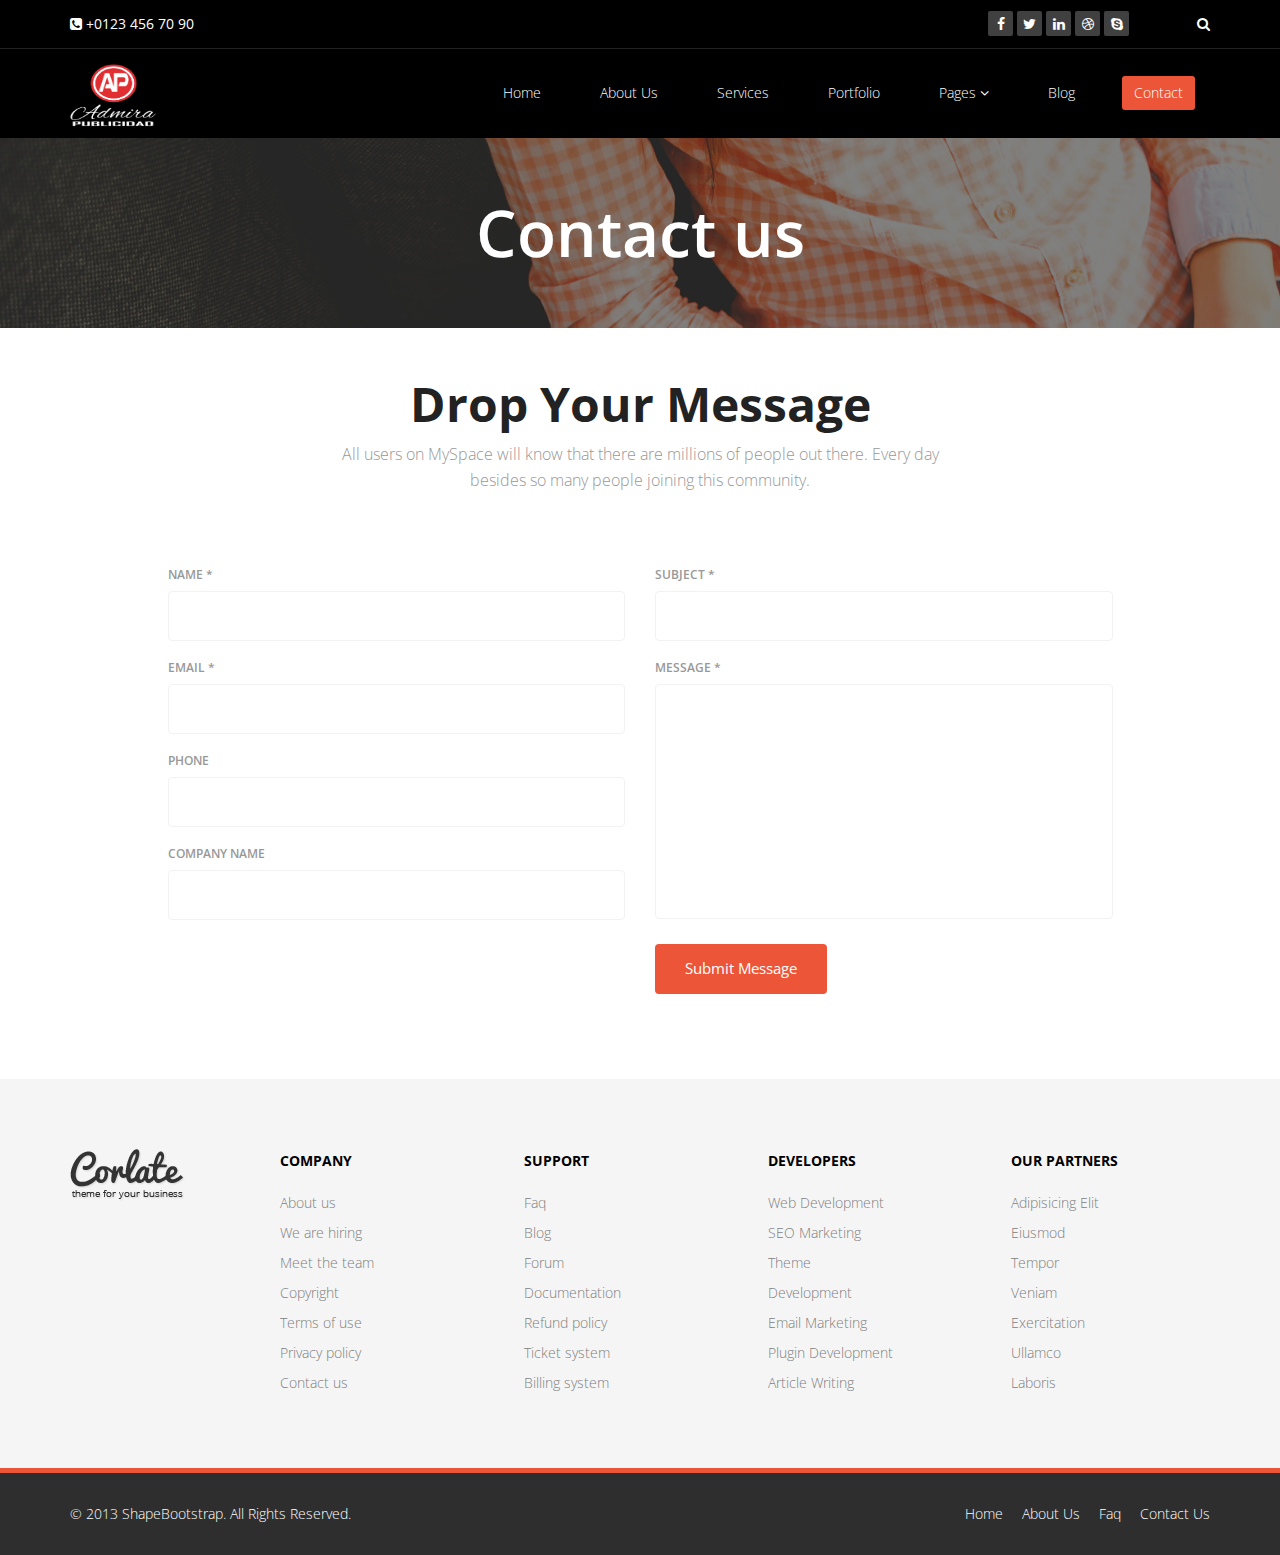
<file: contact-us.html>
<!DOCTYPE html>
<html lang="en">

<head>
    <meta charset="utf-8">
    <meta name="viewport" content="width=device-width, initial-scale=1.0">
    <meta name="description" content="">
    <meta name="author" content="">
    <title>Home | Corlate</title>

    <!-- core CSS -->
    <link href="css/bootstrap.min.css" rel="stylesheet">
    <link href="css/font-awesome.min.css" rel="stylesheet">
    <link href="css/animate.min.css" rel="stylesheet">
    <link href="css/prettyPhoto.css" rel="stylesheet">
    <link href="css/owl.carousel.min.css" rel="stylesheet">
    <link href="css/icomoon.css" rel="stylesheet">
    <link href="css/main.css" rel="stylesheet">
    <link href="css/responsive.css" rel="stylesheet">
    <!--[if lt IE 9]>
    <script src="js/html5shiv.js"></script>
    <script src="js/respond.min.js"></script>
    <![endif]-->
    <link rel="shortcut icon" href="images/ico/favicon.ico">
    <link rel="apple-touch-icon-precomposed" sizes="144x144" href="images/ico/apple-touch-icon-144-precomposed.png">
    <link rel="apple-touch-icon-precomposed" sizes="114x114" href="images/ico/apple-touch-icon-114-precomposed.png">
    <link rel="apple-touch-icon-precomposed" sizes="72x72" href="images/ico/apple-touch-icon-72-precomposed.png">
    <link rel="apple-touch-icon-precomposed" href="images/ico/apple-touch-icon-57-precomposed.png">
</head>
<!--/head-->

<body>

    <header id="header">
        <div class="top-bar">
            <div class="container">
                <div class="row">
                    <div class="col-sm-6 col-xs-12">
                        <div class="top-number">
                            <p><i class="fa fa-phone-square"></i> +0123 456 70 90</p>
                        </div>
                    </div>
                    <div class="col-sm-6 col-xs-12">
                        <div class="social">
                            <ul class="social-share">
                                <li><a href="#"><i class="fa fa-facebook"></i></a></li>
                                <li><a href="#"><i class="fa fa-twitter"></i></a></li>
                                <li><a href="#"><i class="fa fa-linkedin"></i></a></li>
                                <li><a href="#"><i class="fa fa-dribbble"></i></a></li>
                                <li><a href="#"><i class="fa fa-skype"></i></a></li>
                            </ul>
                            <div class="search">
                                <form role="form">
                                    <input type="text" class="search-form" autocomplete="off" placeholder="Search">
                                    <i class="fa fa-search"></i>
                                </form>
                            </div>
                        </div>
                    </div>
                </div>
            </div>
            <!--/.container-->
        </div>
        <!--/.top-bar-->

        <nav class="navbar navbar-inverse" role="banner">
            <div class="container">
                <div class="navbar-header">
                    <button type="button" class="navbar-toggle" data-toggle="collapse" data-target=".navbar-collapse">
                        <span class="sr-only">Toggle navigation</span>
                        <span class="icon-bar"></span>
                        <span class="icon-bar"></span>
                        <span class="icon-bar"></span>
                    </button>
                    <a class="navbar-brand" href="index.html"><img src="images/logoadmira10.png" width="86" height="73"></a>
                </div>
                
                <div class="collapse navbar-collapse navbar-right">
                    <ul class="nav navbar-nav">
                        <li><a href="index.html">Home</a></li>
                        <li><a href="about-us.html">About Us</a></li>
                        <li><a href="services.html">Services</a></li>
                        <li><a href="portfolio.html">Portfolio</a></li>
                        <li class="dropdown">
                            <a href="#" class="dropdown-toggle" data-toggle="dropdown">Pages <i class="fa fa-angle-down"></i></a>
                            <ul class="dropdown-menu">
                                <li><a href="blog-item.html">Blog Single</a></li>
                                <li><a href="pricing.html">Pricing</a></li>
                                <li><a href="404.html">404</a></li>
                            </ul>
                        </li>
                        <li><a href="blog.html">Blog</a></li> 
                        <li class="active"><a href="contact-us.html">Contact</a></li>                        
                    </ul>
                </div>
            </div><!--/.container-->
        </nav><!--/nav-->
    </header><!--/header-->


    <div class="page-title" style="background-image: url(images/page-title.png)">
        <h1>Contact us</h1>
    </div>

    <section id="contact-page">
        <div class="container">
            <div class="large-title text-center">        
                <h2>Drop Your Message</h2>
                <p>All users on MySpace will know that there are millions of people out there. Every day <br> besides so many people joining this community.</p>
            </div> 
            <div class="row contact-wrap"> 
                <div class="status alert alert-success" style="display: none"></div>
                <form id="main-contact-form" class="contact-form" name="contact-form" method="post" action="sendemail.php">
                    <div class="col-sm-5 col-sm-offset-1">
                        <div class="form-group">
                            <label>Name *</label>
                            <input type="text" name="name" class="form-control" required="required">
                        </div>
                        <div class="form-group">
                            <label>Email *</label>
                            <input type="email" name="email" class="form-control" required="required">
                        </div>
                        <div class="form-group">
                            <label>Phone</label>
                            <input type="number" class="form-control">
                        </div>
                        <div class="form-group">
                            <label>Company Name</label>
                            <input type="text" class="form-control">
                        </div>                        
                    </div>
                    <div class="col-sm-5">
                        <div class="form-group">
                            <label>Subject *</label>
                            <input type="text" name="subject" class="form-control" required="required">
                        </div>
                        <div class="form-group">
                            <label>Message *</label>
                            <textarea name="message" id="message" required="required" class="form-control" rows="8"></textarea>
                        </div>                        
                        <div class="form-group">
                            <button type="submit" name="submit" class="btn btn-primary btn-lg" required="required">Submit Message</button>
                        </div>
                    </div>
                </form> 
            </div><!--/.row-->
        </div><!--/.container-->
    </section><!--/#contact-page-->


    <section id="bottom">
        <div class="container fadeInDown" data-wow-duration="1000ms" data-wow-delay="600ms">
            <div class="row">
                <div class="col-md-2">
                    <a href="#" class="footer-logo">
                        <img src="images/logo-black.png" alt="logo">
                    </a>
                </div>
                <div class="col-md-10">
                    <div class="row">
                        <div class="col-md-3 col-sm-6">
                            <div class="widget">
                                <h3>Company</h3>
                                <ul>
                                    <li><a href="#">About us</a></li>
                                    <li><a href="#">We are hiring</a></li>
                                    <li><a href="#">Meet the team</a></li>
                                    <li><a href="#">Copyright</a></li>
                                    <li><a href="#">Terms of use</a></li>
                                    <li><a href="#">Privacy policy</a></li>
                                    <li><a href="#">Contact us</a></li>
                                </ul>
                            </div>
                        </div>
                        <!--/.col-md-3-->

                        <div class="col-md-3 col-sm-6">
                            <div class="widget">
                                <h3>Support</h3>
                                <ul>
                                    <li><a href="#">Faq</a></li>
                                    <li><a href="#">Blog</a></li>
                                    <li><a href="#">Forum</a></li>
                                    <li><a href="#">Documentation</a></li>
                                    <li><a href="#">Refund policy</a></li>
                                    <li><a href="#">Ticket system</a></li>
                                    <li><a href="#">Billing system</a></li>
                                </ul>
                            </div>
                        </div>
                        <!--/.col-md-3-->

                        <div class="col-md-3 col-sm-6">
                            <div class="widget">
                                <h3>Developers</h3>
                                <ul>
                                    <li><a href="#">Web Development</a></li>
                                    <li><a href="#">SEO Marketing</a></li>
                                    <li><a href="#">Theme</a></li>
                                    <li><a href="#">Development</a></li>
                                    <li><a href="#">Email Marketing</a></li>
                                    <li><a href="#">Plugin Development</a></li>
                                    <li><a href="#">Article Writing</a></li>
                                </ul>
                            </div>
                        </div>
                        <!--/.col-md-3-->

                        <div class="col-md-3 col-sm-6">
                            <div class="widget">
                                <h3>Our Partners</h3>
                                <ul>
                                    <li><a href="#">Adipisicing Elit</a></li>
                                    <li><a href="#">Eiusmod</a></li>
                                    <li><a href="#">Tempor</a></li>
                                    <li><a href="#">Veniam</a></li>
                                    <li><a href="#">Exercitation</a></li>
                                    <li><a href="#">Ullamco</a></li>
                                    <li><a href="#">Laboris</a></li>
                                </ul>
                            </div>
                        </div>
                        <!--/.col-md-3-->
                    </div>
                </div>


            </div>
        </div>
    </section>
    <!--/#bottom-->
    <footer id="footer" class="midnight-blue">
        <div class="container">
            <div class="row">
                <div class="col-sm-6">
                    &copy; 2013 <a target="_blank" href="http://shapebootstrap.net/" title="Free Twitter Bootstrap WordPress Themes and HTML templates">ShapeBootstrap</a>. All Rights Reserved.
                </div>
                <div class="col-sm-6">
                    <ul class="pull-right">
                        <li><a href="#">Home</a></li>
                        <li><a href="#">About Us</a></li>
                        <li><a href="#">Faq</a></li>
                        <li><a href="#">Contact Us</a></li>
                    </ul>
                </div>
            </div>
        </div>
    </footer>
    <!--/#footer-->

    <script src="js/jquery.js"></script>
    <script src="js/bootstrap.min.js"></script>
    <script src="js/jquery.prettyPhoto.js"></script>
    <script src="js/owl.carousel.min.js"></script>
    <script src="js/jquery.isotope.min.js"></script>
    <script src="js/main.js"></script>
</body>

</html>
</file>
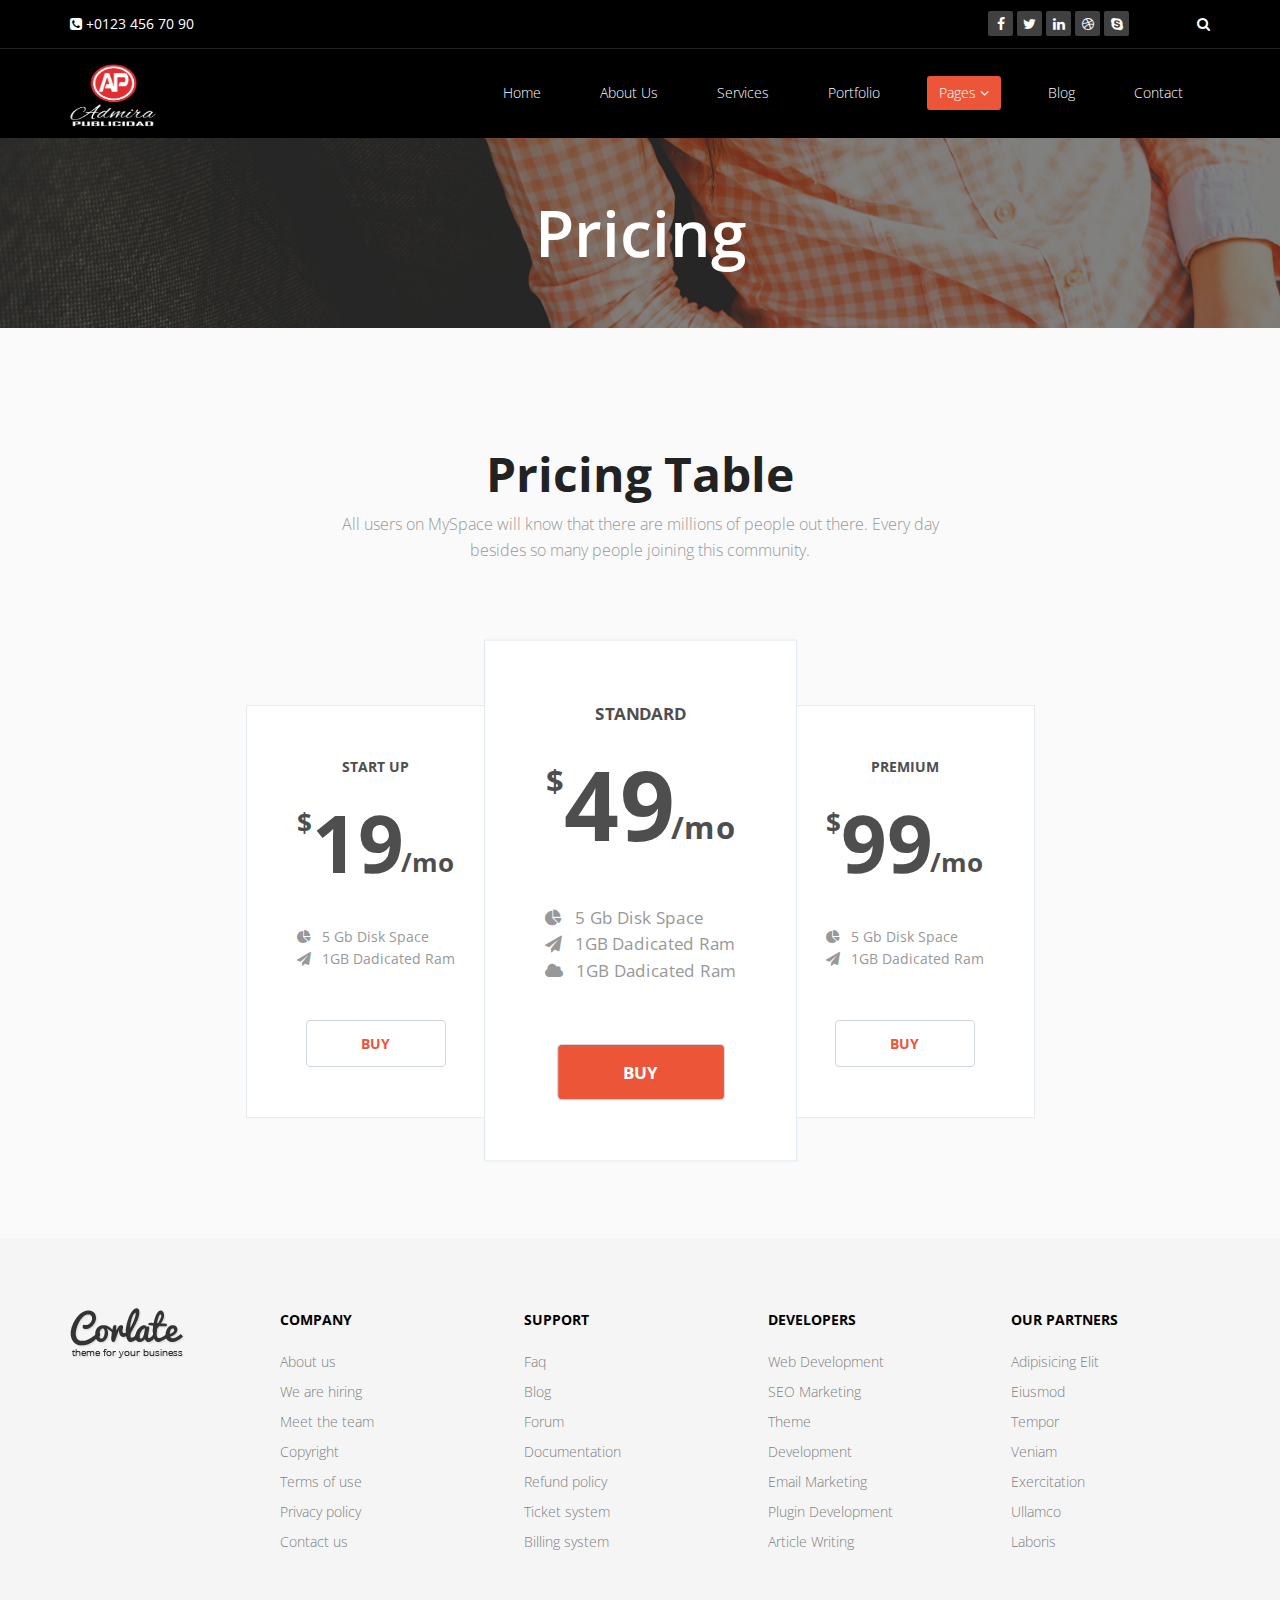
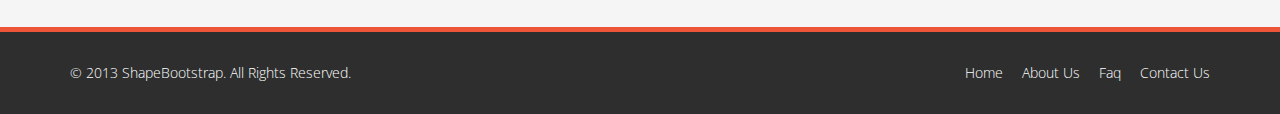
<file: pricing.html>
<!DOCTYPE html>
<html lang="en">

<head>
    <meta charset="utf-8">
    <meta name="viewport" content="width=device-width, initial-scale=1.0">
    <meta name="description" content="">
    <meta name="author" content="">
    <title>Home | Corlate</title>

    <!-- core CSS -->
    <link href="css/bootstrap.min.css" rel="stylesheet">
    <link href="css/font-awesome.min.css" rel="stylesheet">
    <link href="css/animate.min.css" rel="stylesheet">
    <link href="css/prettyPhoto.css" rel="stylesheet">
    <link href="css/owl.carousel.min.css" rel="stylesheet">
    <link href="css/icomoon.css" rel="stylesheet">
    <link href="css/main.css" rel="stylesheet">
    <link href="css/responsive.css" rel="stylesheet">
    <!--[if lt IE 9]>
    <script src="js/html5shiv.js"></script>
    <script src="js/respond.min.js"></script>
    <![endif]-->
    <link rel="shortcut icon" href="images/ico/favicon.ico">
    <link rel="apple-touch-icon-precomposed" sizes="144x144" href="images/ico/apple-touch-icon-144-precomposed.png">
    <link rel="apple-touch-icon-precomposed" sizes="114x114" href="images/ico/apple-touch-icon-114-precomposed.png">
    <link rel="apple-touch-icon-precomposed" sizes="72x72" href="images/ico/apple-touch-icon-72-precomposed.png">
    <link rel="apple-touch-icon-precomposed" href="images/ico/apple-touch-icon-57-precomposed.png">
</head>
<!--/head-->


<body>

    <header id="header">
        <div class="top-bar">
            <div class="container">
                <div class="row">
                    <div class="col-sm-6 col-xs-12">
                        <div class="top-number">
                            <p><i class="fa fa-phone-square"></i> +0123 456 70 90</p>
                        </div>
                    </div>
                    <div class="col-sm-6 col-xs-12">
                        <div class="social">
                            <ul class="social-share">
                                <li><a href="#"><i class="fa fa-facebook"></i></a></li>
                                <li><a href="#"><i class="fa fa-twitter"></i></a></li>
                                <li><a href="#"><i class="fa fa-linkedin"></i></a></li>
                                <li><a href="#"><i class="fa fa-dribbble"></i></a></li>
                                <li><a href="#"><i class="fa fa-skype"></i></a></li>
                            </ul>
                            <div class="search">
                                <form role="form">
                                    <input type="text" class="search-form" autocomplete="off" placeholder="Search">
                                    <i class="fa fa-search"></i>
                                </form>
                            </div>
                        </div>
                    </div>
                </div>
            </div>
            <!--/.container-->
        </div>
        <!--/.top-bar-->
        <nav class="navbar navbar-inverse" role="banner">
            <div class="container">
                <div class="navbar-header">
                    <button type="button" class="navbar-toggle" data-toggle="collapse" data-target=".navbar-collapse">
                        <span class="sr-only">Toggle navigation</span>
                        <span class="icon-bar"></span>
                        <span class="icon-bar"></span>
                        <span class="icon-bar"></span>
                    </button>
                    <a class="navbar-brand" href="index.html"><img src="images/logoadmira10.png" width="86" height="73"></a>
                </div>
                
                <div class="collapse navbar-collapse navbar-right">
                    <ul class="nav navbar-nav">
                        <li><a href="index.html">Home</a></li>
                        <li><a href="about-us.html">About Us</a></li>
                        <li><a href="services.html">Services</a></li>
                        <li><a href="portfolio.html">Portfolio</a></li>
                        <li class="dropdown active">
                            <a href="#" class="dropdown-toggle" data-toggle="dropdown">Pages <i class="fa fa-angle-down"></i></a>
                            <ul class="dropdown-menu">
                                <li><a href="blog-item.html">Blog Single</a></li>
                                <li class="active"><a href="pricing.html">Pricing</a></li>
                                <li><a href="404.html">404</a></li>
                            </ul>
                        </li>
                        <li><a href="blog.html">Blog</a></li> 
                        <li><a href="contact-us.html">Contact</a></li>                        
                    </ul>
                </div>
            </div><!--/.container-->
        </nav><!--/nav-->
        
    </header><!--/header-->


    <div class="page-title" style="background-image: url(images/page-title.png)">
        <h1>Pricing</h1>
    </div>
    
    <section class="pricing">
        <div class="large-title text-center">        
            <h2>Pricing Table</h2>
            <p>All users on MySpace will know that there are millions of people out there. Every day <br> besides so many people joining this community.</p>
        </div> 
        <div class="container">
            <div class="row">
                <div class="col-md-10 col-md-offset-1 text-center">
                    <div class="single-pricing">
                        <span>Start Up</span>
                        <h1>
                            <span>$</span>
                            19
                            <span>/mo</span>
                        </h1>
                        <div class="clearfix">
                            <ul>
                                <li><i class="fa fa-pie-chart"></i> 5 Gb Disk Space</li>
                                <li><i class="fa fa-paper-plane"></i> 1GB Dadicated Ram</li>
                            </ul>
                        </div>
                        <a href="#">BUY</a>
                    </div>
                    <div class="single-pricing featured">
                        <span>Standard</span>
                        <h1>
                            <span>$</span>
                            49
                            <span>/mo</span>
                        </h1>
                        <div class="clearfix">
                            <ul>
                                <li><i class="fa fa-pie-chart"></i> 5 Gb Disk Space</li>
                                <li><i class="fa fa-paper-plane"></i> 1GB Dadicated Ram</li>
                                <li><i class="fa fa-cloud"></i> 1GB Dadicated Ram</li>
                            </ul>
                        </div>
                        <a href="#">BUY</a>
                    </div>
                    <div class="single-pricing">
                        <span>Premium</span>
                        <h1>
                            <span>$</span>
                            99
                            <span>/mo</span>
                        </h1>
                        <div class="clearfix">
                            <ul>
                                <li><i class="fa fa-pie-chart"></i> 5 Gb Disk Space</li>
                                <li><i class="fa fa-paper-plane"></i> 1GB Dadicated Ram</li>
                            </ul>
                        </div>
                        <a href="#">BUY</a>
                    </div>
                </div>
            </div>
        </div>
    </section>

    <section id="bottom">
        <div class="container fadeInDown" data-wow-duration="1000ms" data-wow-delay="600ms">
            <div class="row">
                <div class="col-md-2">
                    <a href="#" class="footer-logo">
                        <img src="images/logo-black.png" alt="logo">
                    </a>
                </div>
                <div class="col-md-10">
                    <div class="row">
                        <div class="col-md-3 col-sm-6">
                            <div class="widget">
                                <h3>Company</h3>
                                <ul>
                                    <li><a href="#">About us</a></li>
                                    <li><a href="#">We are hiring</a></li>
                                    <li><a href="#">Meet the team</a></li>
                                    <li><a href="#">Copyright</a></li>
                                    <li><a href="#">Terms of use</a></li>
                                    <li><a href="#">Privacy policy</a></li>
                                    <li><a href="#">Contact us</a></li>
                                </ul>
                            </div>
                        </div>
                        <!--/.col-md-3-->

                        <div class="col-md-3 col-sm-6">
                            <div class="widget">
                                <h3>Support</h3>
                                <ul>
                                    <li><a href="#">Faq</a></li>
                                    <li><a href="#">Blog</a></li>
                                    <li><a href="#">Forum</a></li>
                                    <li><a href="#">Documentation</a></li>
                                    <li><a href="#">Refund policy</a></li>
                                    <li><a href="#">Ticket system</a></li>
                                    <li><a href="#">Billing system</a></li>
                                </ul>
                            </div>
                        </div>
                        <!--/.col-md-3-->

                        <div class="col-md-3 col-sm-6">
                            <div class="widget">
                                <h3>Developers</h3>
                                <ul>
                                    <li><a href="#">Web Development</a></li>
                                    <li><a href="#">SEO Marketing</a></li>
                                    <li><a href="#">Theme</a></li>
                                    <li><a href="#">Development</a></li>
                                    <li><a href="#">Email Marketing</a></li>
                                    <li><a href="#">Plugin Development</a></li>
                                    <li><a href="#">Article Writing</a></li>
                                </ul>
                            </div>
                        </div>
                        <!--/.col-md-3-->

                        <div class="col-md-3 col-sm-6">
                            <div class="widget">
                                <h3>Our Partners</h3>
                                <ul>
                                    <li><a href="#">Adipisicing Elit</a></li>
                                    <li><a href="#">Eiusmod</a></li>
                                    <li><a href="#">Tempor</a></li>
                                    <li><a href="#">Veniam</a></li>
                                    <li><a href="#">Exercitation</a></li>
                                    <li><a href="#">Ullamco</a></li>
                                    <li><a href="#">Laboris</a></li>
                                </ul>
                            </div>
                        </div>
                        <!--/.col-md-3-->
                    </div>
                </div>


            </div>
        </div>
    </section>
    <!--/#bottom-->

    <footer id="footer" class="midnight-blue">
        <div class="container">
            <div class="row">
                <div class="col-sm-6">
                    &copy; 2013 <a target="_blank" href="http://shapebootstrap.net/" title="Free Twitter Bootstrap WordPress Themes and HTML templates">ShapeBootstrap</a>. All Rights Reserved.
                </div>
                <div class="col-sm-6">
                    <ul class="pull-right">
                        <li><a href="#">Home</a></li>
                        <li><a href="#">About Us</a></li>
                        <li><a href="#">Faq</a></li>
                        <li><a href="#">Contact Us</a></li>
                    </ul>
                </div>
            </div>
        </div>
    </footer>
    <!--/#footer-->

    <script src="js/jquery.js"></script>
    <script src="js/bootstrap.min.js"></script>
    <script src="js/jquery.prettyPhoto.js"></script>
    <script src="js/owl.carousel.min.js"></script>
    <script src="js/jquery.isotope.min.js"></script>
    <script src="js/main.js"></script>
</body>

</html>
</file>
<file: css/prettyPhoto.css>
div.pp_default .pp_top,div.pp_default .pp_top .pp_middle,div.pp_default .pp_top .pp_left,div.pp_default .pp_top .pp_right,div.pp_default .pp_bottom,div.pp_default .pp_bottom .pp_left,div.pp_default .pp_bottom .pp_middle,div.pp_default .pp_bottom .pp_right{height:13px}
div.pp_default .pp_top .pp_left{background:url(../images/prettyPhoto/default/sprite.png) -78px -93px no-repeat}
div.pp_default .pp_top .pp_middle{background:url(../images/prettyPhoto/default/sprite_x.png) top left repeat-x}
div.pp_default .pp_top .pp_right{background:url(../images/prettyPhoto/default/sprite.png) -112px -93px no-repeat}
div.pp_default .pp_content .ppt{color:#f8f8f8}
div.pp_default .pp_content_container .pp_left{background:url(../images/prettyPhoto/default/sprite_y.png) -7px 0 repeat-y;padding-left:13px}
div.pp_default .pp_content_container .pp_right{background:url(../images/prettyPhoto/default/sprite_y.png) top right repeat-y;padding-right:13px}
div.pp_default .pp_next:hover{background:url(../images/prettyPhoto/default/sprite_next.png) center right no-repeat;cursor:pointer}
div.pp_default .pp_previous:hover{background:url(../images/prettyPhoto/default/sprite_prev.png) center left no-repeat;cursor:pointer}
div.pp_default .pp_expand{background:url(../images/prettyPhoto/default/sprite.png) 0 -29px no-repeat;cursor:pointer;width:28px;height:28px}
div.pp_default .pp_expand:hover{background:url(../images/prettyPhoto/default/sprite.png) 0 -56px no-repeat;cursor:pointer}
div.pp_default .pp_contract{background:url(../images/prettyPhoto/default/sprite.png) 0 -84px no-repeat;cursor:pointer;width:28px;height:28px}
div.pp_default .pp_contract:hover{background:url(../images/prettyPhoto/default/sprite.png) 0 -113px no-repeat;cursor:pointer}
div.pp_default .pp_close{width:30px;height:30px;background:url(../images/prettyPhoto/default/sprite.png) 2px 1px no-repeat;cursor:pointer}
div.pp_default .pp_gallery ul li a{background:url(../images/prettyPhoto/default/default_thumb.png) center center #f8f8f8;border:1px solid #aaa}
div.pp_default .pp_social{margin-top:7px}
div.pp_default .pp_gallery a.pp_arrow_previous,div.pp_default .pp_gallery a.pp_arrow_next{position:static;left:auto}
div.pp_default .pp_nav .pp_play,div.pp_default .pp_nav .pp_pause{background:url(../images/prettyPhoto/default/sprite.png) -51px 1px no-repeat;height:30px;width:30px}
div.pp_default .pp_nav .pp_pause{background-position:-51px -29px}
div.pp_default a.pp_arrow_previous,div.pp_default a.pp_arrow_next{background:url(../images/prettyPhoto/default/sprite.png) -31px -3px no-repeat;height:20px;width:20px;margin:4px 0 0}
div.pp_default a.pp_arrow_next{left:52px;background-position:-82px -3px}
div.pp_default .pp_content_container .pp_details{margin-top:5px}
div.pp_default .pp_nav{clear:none;height:30px;width:110px;position:relative}
div.pp_default .pp_nav .currentTextHolder{font-family:Georgia;font-style:italic;color:#999;font-size:11px;left:75px;line-height:25px;position:absolute;top:2px;margin:0;padding:0 0 0 10px}
div.pp_default .pp_close:hover,div.pp_default .pp_nav .pp_play:hover,div.pp_default .pp_nav .pp_pause:hover,div.pp_default .pp_arrow_next:hover,div.pp_default .pp_arrow_previous:hover{opacity:0.7}
div.pp_default .pp_description{font-size:11px;font-weight:700;line-height:14px;margin:5px 50px 5px 0}
div.pp_default .pp_bottom .pp_left{background:url(../images/prettyPhoto/default/sprite.png) -78px -127px no-repeat}
div.pp_default .pp_bottom .pp_middle{background:url(../images/prettyPhoto/default/sprite_x.png) bottom left repeat-x}
div.pp_default .pp_bottom .pp_right{background:url(../images/prettyPhoto/default/sprite.png) -112px -127px no-repeat}
div.pp_default .pp_loaderIcon{background:url(../images/prettyPhoto/default/loader.gif) center center no-repeat}
div.light_rounded .pp_top .pp_left{background:url(../images/prettyPhoto/light_rounded/sprite.png) -88px -53px no-repeat}
div.light_rounded .pp_top .pp_right{background:url(../images/prettyPhoto/light_rounded/sprite.png) -110px -53px no-repeat}
div.light_rounded .pp_next:hover{background:url(../images/prettyPhoto/light_rounded/btnNext.png) center right no-repeat;cursor:pointer}
div.light_rounded .pp_previous:hover{background:url(../images/prettyPhoto/light_rounded/btnPrevious.png) center left no-repeat;cursor:pointer}
div.light_rounded .pp_expand{background:url(../images/prettyPhoto/light_rounded/sprite.png) -31px -26px no-repeat;cursor:pointer}
div.light_rounded .pp_expand:hover{background:url(../images/prettyPhoto/light_rounded/sprite.png) -31px -47px no-repeat;cursor:pointer}
div.light_rounded .pp_contract{background:url(../images/prettyPhoto/light_rounded/sprite.png) 0 -26px no-repeat;cursor:pointer}
div.light_rounded .pp_contract:hover{background:url(../images/prettyPhoto/light_rounded/sprite.png) 0 -47px no-repeat;cursor:pointer}
div.light_rounded .pp_close{width:75px;height:22px;background:url(../images/prettyPhoto/light_rounded/sprite.png) -1px -1px no-repeat;cursor:pointer}
div.light_rounded .pp_nav .pp_play{background:url(../images/prettyPhoto/light_rounded/sprite.png) -1px -100px no-repeat;height:15px;width:14px}
div.light_rounded .pp_nav .pp_pause{background:url(../images/prettyPhoto/light_rounded/sprite.png) -24px -100px no-repeat;height:15px;width:14px}
div.light_rounded .pp_arrow_previous{background:url(../images/prettyPhoto/light_rounded/sprite.png) 0 -71px no-repeat}
div.light_rounded .pp_arrow_next{background:url(../images/prettyPhoto/light_rounded/sprite.png) -22px -71px no-repeat}
div.light_rounded .pp_bottom .pp_left{background:url(../images/prettyPhoto/light_rounded/sprite.png) -88px -80px no-repeat}
div.light_rounded .pp_bottom .pp_right{background:url(../images/prettyPhoto/light_rounded/sprite.png) -110px -80px no-repeat}
div.dark_rounded .pp_top .pp_left{background:url(../images/prettyPhoto/dark_rounded/sprite.png) -88px -53px no-repeat}
div.dark_rounded .pp_top .pp_right{background:url(../images/prettyPhoto/dark_rounded/sprite.png) -110px -53px no-repeat}
div.dark_rounded .pp_content_container .pp_left{background:url(../images/prettyPhoto/dark_rounded/contentPattern.png) top left repeat-y}
div.dark_rounded .pp_content_container .pp_right{background:url(../images/prettyPhoto/dark_rounded/contentPattern.png) top right repeat-y}
div.dark_rounded .pp_next:hover{background:url(../images/prettyPhoto/dark_rounded/btnNext.png) center right no-repeat;cursor:pointer}
div.dark_rounded .pp_previous:hover{background:url(../images/prettyPhoto/dark_rounded/btnPrevious.png) center left no-repeat;cursor:pointer}
div.dark_rounded .pp_expand{background:url(../images/prettyPhoto/dark_rounded/sprite.png) -31px -26px no-repeat;cursor:pointer}
div.dark_rounded .pp_expand:hover{background:url(../images/prettyPhoto/dark_rounded/sprite.png) -31px -47px no-repeat;cursor:pointer}
div.dark_rounded .pp_contract{background:url(../images/prettyPhoto/dark_rounded/sprite.png) 0 -26px no-repeat;cursor:pointer}
div.dark_rounded .pp_contract:hover{background:url(../images/prettyPhoto/dark_rounded/sprite.png) 0 -47px no-repeat;cursor:pointer}
div.dark_rounded .pp_close{width:75px;height:22px;background:url(../images/prettyPhoto/dark_rounded/sprite.png) -1px -1px no-repeat;cursor:pointer}
div.dark_rounded .pp_description{margin-right:85px;color:#fff}
div.dark_rounded .pp_nav .pp_play{background:url(../images/prettyPhoto/dark_rounded/sprite.png) -1px -100px no-repeat;height:15px;width:14px}
div.dark_rounded .pp_nav .pp_pause{background:url(../images/prettyPhoto/dark_rounded/sprite.png) -24px -100px no-repeat;height:15px;width:14px}
div.dark_rounded .pp_arrow_previous{background:url(../images/prettyPhoto/dark_rounded/sprite.png) 0 -71px no-repeat}
div.dark_rounded .pp_arrow_next{background:url(../images/prettyPhoto/dark_rounded/sprite.png) -22px -71px no-repeat}
div.dark_rounded .pp_bottom .pp_left{background:url(../images/prettyPhoto/dark_rounded/sprite.png) -88px -80px no-repeat}
div.dark_rounded .pp_bottom .pp_right{background:url(../images/prettyPhoto/dark_rounded/sprite.png) -110px -80px no-repeat}
div.dark_rounded .pp_loaderIcon{background:url(../images/prettyPhoto/dark_rounded/loader.gif) center center no-repeat}
div.dark_square .pp_left,div.dark_square .pp_middle,div.dark_square .pp_right,div.dark_square .pp_content{background:#000}
div.dark_square .pp_description{color:#fff;margin:0 85px 0 0}
div.dark_square .pp_loaderIcon{background:url(../images/prettyPhoto/dark_square/loader.gif) center center no-repeat}
div.dark_square .pp_expand{background:url(../images/prettyPhoto/dark_square/sprite.png) -31px -26px no-repeat;cursor:pointer}
div.dark_square .pp_expand:hover{background:url(../images/prettyPhoto/dark_square/sprite.png) -31px -47px no-repeat;cursor:pointer}
div.dark_square .pp_contract{background:url(../images/prettyPhoto/dark_square/sprite.png) 0 -26px no-repeat;cursor:pointer}
div.dark_square .pp_contract:hover{background:url(../images/prettyPhoto/dark_square/sprite.png) 0 -47px no-repeat;cursor:pointer}
div.dark_square .pp_close{width:75px;height:22px;background:url(../images/prettyPhoto/dark_square/sprite.png) -1px -1px no-repeat;cursor:pointer}
div.dark_square .pp_nav{clear:none}
div.dark_square .pp_nav .pp_play{background:url(../images/prettyPhoto/dark_square/sprite.png) -1px -100px no-repeat;height:15px;width:14px}
div.dark_square .pp_nav .pp_pause{background:url(../images/prettyPhoto/dark_square/sprite.png) -24px -100px no-repeat;height:15px;width:14px}
div.dark_square .pp_arrow_previous{background:url(../images/prettyPhoto/dark_square/sprite.png) 0 -71px no-repeat}
div.dark_square .pp_arrow_next{background:url(../images/prettyPhoto/dark_square/sprite.png) -22px -71px no-repeat}
div.dark_square .pp_next:hover{background:url(../images/prettyPhoto/dark_square/btnNext.png) center right no-repeat;cursor:pointer}
div.dark_square .pp_previous:hover{background:url(../images/prettyPhoto/dark_square/btnPrevious.png) center left no-repeat;cursor:pointer}
div.light_square .pp_expand{background:url(../images/prettyPhoto/light_square/sprite.png) -31px -26px no-repeat;cursor:pointer}
div.light_square .pp_expand:hover{background:url(../images/prettyPhoto/light_square/sprite.png) -31px -47px no-repeat;cursor:pointer}
div.light_square .pp_contract{background:url(../images/prettyPhoto/light_square/sprite.png) 0 -26px no-repeat;cursor:pointer}
div.light_square .pp_contract:hover{background:url(../images/prettyPhoto/light_square/sprite.png) 0 -47px no-repeat;cursor:pointer}
div.light_square .pp_close{width:75px;height:22px;background:url(../images/prettyPhoto/light_square/sprite.png) -1px -1px no-repeat;cursor:pointer}
div.light_square .pp_nav .pp_play{background:url(../images/prettyPhoto/light_square/sprite.png) -1px -100px no-repeat;height:15px;width:14px}
div.light_square .pp_nav .pp_pause{background:url(../images/prettyPhoto/light_square/sprite.png) -24px -100px no-repeat;height:15px;width:14px}
div.light_square .pp_arrow_previous{background:url(../images/prettyPhoto/light_square/sprite.png) 0 -71px no-repeat}
div.light_square .pp_arrow_next{background:url(../images/prettyPhoto/light_square/sprite.png) -22px -71px no-repeat}
div.light_square .pp_next:hover{background:url(../images/prettyPhoto/light_square/btnNext.png) center right no-repeat;cursor:pointer}
div.light_square .pp_previous:hover{background:url(../images/prettyPhoto/light_square/btnPrevious.png) center left no-repeat;cursor:pointer}
div.facebook .pp_top .pp_left{background:url(../images/prettyPhoto/facebook/sprite.png) -88px -53px no-repeat}
div.facebook .pp_top .pp_middle{background:url(../images/prettyPhoto/facebook/contentPatternTop.png) top left repeat-x}
div.facebook .pp_top .pp_right{background:url(../images/prettyPhoto/facebook/sprite.png) -110px -53px no-repeat}
div.facebook .pp_content_container .pp_left{background:url(../images/prettyPhoto/facebook/contentPatternLeft.png) top left repeat-y}
div.facebook .pp_content_container .pp_right{background:url(../images/prettyPhoto/facebook/contentPatternRight.png) top right repeat-y}
div.facebook .pp_expand{background:url(../images/prettyPhoto/facebook/sprite.png) -31px -26px no-repeat;cursor:pointer}
div.facebook .pp_expand:hover{background:url(../images/prettyPhoto/facebook/sprite.png) -31px -47px no-repeat;cursor:pointer}
div.facebook .pp_contract{background:url(../images/prettyPhoto/facebook/sprite.png) 0 -26px no-repeat;cursor:pointer}
div.facebook .pp_contract:hover{background:url(../images/prettyPhoto/facebook/sprite.png) 0 -47px no-repeat;cursor:pointer}
div.facebook .pp_close{width:22px;height:22px;background:url(../images/prettyPhoto/facebook/sprite.png) -1px -1px no-repeat;cursor:pointer}
div.facebook .pp_description{margin:0 37px 0 0}
div.facebook .pp_loaderIcon{background:url(../images/prettyPhoto/facebook/loader.gif) center center no-repeat}
div.facebook .pp_arrow_previous{background:url(../images/prettyPhoto/facebook/sprite.png) 0 -71px no-repeat;height:22px;margin-top:0;width:22px}
div.facebook .pp_arrow_previous.disabled{background-position:0 -96px;cursor:default}
div.facebook .pp_arrow_next{background:url(../images/prettyPhoto/facebook/sprite.png) -32px -71px no-repeat;height:22px;margin-top:0;width:22px}
div.facebook .pp_arrow_next.disabled{background-position:-32px -96px;cursor:default}
div.facebook .pp_nav{margin-top:0}
div.facebook .pp_nav p{font-size:15px;padding:0 3px 0 4px}
div.facebook .pp_nav .pp_play{background:url(../images/prettyPhoto/facebook/sprite.png) -1px -123px no-repeat;height:22px;width:22px}
div.facebook .pp_nav .pp_pause{background:url(../images/prettyPhoto/facebook/sprite.png) -32px -123px no-repeat;height:22px;width:22px}
div.facebook .pp_next:hover{background:url(../images/prettyPhoto/facebook/btnNext.png) center right no-repeat;cursor:pointer}
div.facebook .pp_previous:hover{background:url(../images/prettyPhoto/facebook/btnPrevious.png) center left no-repeat;cursor:pointer}
div.facebook .pp_bottom .pp_left{background:url(../images/prettyPhoto/facebook/sprite.png) -88px -80px no-repeat}
div.facebook .pp_bottom .pp_middle{background:url(../images/prettyPhoto/facebook/contentPatternBottom.png) top left repeat-x}
div.facebook .pp_bottom .pp_right{background:url(../images/prettyPhoto/facebook/sprite.png) -110px -80px no-repeat}
div.pp_pic_holder a:focus{outline:none}
div.pp_overlay{background:#000;display:none;left:0;position:absolute;top:0;width:100%;z-index:9500}
div.pp_pic_holder{display:none;position:absolute;width:100px;z-index:10000}
.pp_content{height:40px;min-width:40px}
* html .pp_content{width:40px}
.pp_content_container{position:relative;text-align:left;width:100%}
.pp_content_container .pp_left{padding-left:20px}
.pp_content_container .pp_right{padding-right:20px}
.pp_content_container .pp_details{float:left;margin:10px 0 2px}
.pp_description{display:none;margin:0}
.pp_social{float:left;margin:0}
.pp_social .facebook{float:left;margin-left:5px;width:55px;overflow:hidden}
.pp_social .twitter{float:left}
.pp_nav{clear:right;float:left;margin:3px 10px 0 0}
.pp_nav p{float:left;white-space:nowrap;margin:2px 4px}
.pp_nav .pp_play,.pp_nav .pp_pause{float:left;margin-right:4px;text-indent:-10000px}
a.pp_arrow_previous,a.pp_arrow_next{display:block;float:left;height:15px;margin-top:3px;overflow:hidden;text-indent:-10000px;width:14px}
.pp_hoverContainer{position:absolute;top:0;width:100%;z-index:2000}
.pp_gallery{display:none;left:50%;margin-top:-50px;position:absolute;z-index:10000}
.pp_gallery div{float:left;overflow:hidden;position:relative}
.pp_gallery ul{float:left;height:35px;position:relative;white-space:nowrap;margin:0 0 0 5px;padding:0}
.pp_gallery ul a{border:1px rgba(0,0,0,0.5) solid;display:block;float:left;height:33px;overflow:hidden}
.pp_gallery ul a img{border:0}
.pp_gallery li{display:block;float:left;margin:0 5px 0 0;padding:0}
.pp_gallery li.default a{background:url(../images/prettyPhoto/facebook/default_thumbnail.gif) 0 0 no-repeat;display:block;height:33px;width:50px}
.pp_gallery .pp_arrow_previous,.pp_gallery .pp_arrow_next{margin-top:7px!important}
a.pp_next{background:url(../images/prettyPhoto/light_rounded/btnNext.png) 10000px 10000px no-repeat;display:block;float:right;height:100%;text-indent:-10000px;width:49%}
a.pp_previous{background:url(../images/prettyPhoto/light_rounded/btnNext.png) 10000px 10000px no-repeat;display:block;float:left;height:100%;text-indent:-10000px;width:49%}
a.pp_expand,a.pp_contract{cursor:pointer;display:none;height:20px;position:absolute;right:30px;text-indent:-10000px;top:10px;width:20px;z-index:20000}
a.pp_close{position:absolute;right:0;top:0;display:block;line-height:22px;text-indent:-10000px}
.pp_loaderIcon{display:block;height:24px;left:50%;position:absolute;top:50%;width:24px;margin:-12px 0 0 -12px}
#pp_full_res{line-height:1!important}
#pp_full_res .pp_inline{text-align:left}
#pp_full_res .pp_inline p{margin:0 0 15px}
div.ppt{color:#fff;display:none;font-size:17px;z-index:9999;margin:0 0 5px 15px}
div.pp_default .pp_content,div.light_rounded .pp_content{background-color:#fff}
div.pp_default #pp_full_res .pp_inline,div.light_rounded .pp_content .ppt,div.light_rounded #pp_full_res .pp_inline,div.light_square .pp_content .ppt,div.light_square #pp_full_res .pp_inline,div.facebook .pp_content .ppt,div.facebook #pp_full_res .pp_inline{color:#000}
div.pp_default .pp_gallery ul li a:hover,div.pp_default .pp_gallery ul li.selected a,.pp_gallery ul a:hover,.pp_gallery li.selected a{border-color:#fff}
div.pp_default .pp_details,div.light_rounded .pp_details,div.dark_rounded .pp_details,div.dark_square .pp_details,div.light_square .pp_details,div.facebook .pp_details{position:relative}
div.light_rounded .pp_top .pp_middle,div.light_rounded .pp_content_container .pp_left,div.light_rounded .pp_content_container .pp_right,div.light_rounded .pp_bottom .pp_middle,div.light_square .pp_left,div.light_square .pp_middle,div.light_square .pp_right,div.light_square .pp_content,div.facebook .pp_content{background:#fff}
div.light_rounded .pp_description,div.light_square .pp_description{margin-right:85px}
div.light_rounded .pp_gallery a.pp_arrow_previous,div.light_rounded .pp_gallery a.pp_arrow_next,div.dark_rounded .pp_gallery a.pp_arrow_previous,div.dark_rounded .pp_gallery a.pp_arrow_next,div.dark_square .pp_gallery a.pp_arrow_previous,div.dark_square .pp_gallery a.pp_arrow_next,div.light_square .pp_gallery a.pp_arrow_previous,div.light_square .pp_gallery a.pp_arrow_next{margin-top:12px!important}
div.light_rounded .pp_arrow_previous.disabled,div.dark_rounded .pp_arrow_previous.disabled,div.dark_square .pp_arrow_previous.disabled,div.light_square .pp_arrow_previous.disabled{background-position:0 -87px;cursor:default}
div.light_rounded .pp_arrow_next.disabled,div.dark_rounded .pp_arrow_next.disabled,div.dark_square .pp_arrow_next.disabled,div.light_square .pp_arrow_next.disabled{background-position:-22px -87px;cursor:default}
div.light_rounded .pp_loaderIcon,div.light_square .pp_loaderIcon{background:url(../images/prettyPhoto/light_rounded/loader.gif) center center no-repeat}
div.dark_rounded .pp_top .pp_middle,div.dark_rounded .pp_content,div.dark_rounded .pp_bottom .pp_middle{background:url(../images/prettyPhoto/dark_rounded/contentPattern.png) top left repeat}
div.dark_rounded .currentTextHolder,div.dark_square .currentTextHolder{color:#c4c4c4}
div.dark_rounded #pp_full_res .pp_inline,div.dark_square #pp_full_res .pp_inline{color:#fff}
.pp_top,.pp_bottom{height:20px;position:relative}
* html .pp_top,* html .pp_bottom{padding:0 20px}
.pp_top .pp_left,.pp_bottom .pp_left{height:20px;left:0;position:absolute;width:20px}
.pp_top .pp_middle,.pp_bottom .pp_middle{height:20px;left:20px;position:absolute;right:20px}
* html .pp_top .pp_middle,* html .pp_bottom .pp_middle{left:0;position:static}
.pp_top .pp_right,.pp_bottom .pp_right{height:20px;left:auto;position:absolute;right:0;top:0;width:20px}
.pp_fade,.pp_gallery li.default a img{display:none}
</file>
<file: css/icomoon.css>
@font-face {
  font-family: 'icomoon';
  src:  url('../fonts/icomoon.eot?2sjsid');
  src:  url('../fonts/icomoon.eot?2sjsid#iefix') format('embedded-opentype'),
    url('../fonts/icomoon.ttf?2sjsid') format('truetype'),
    url('../fonts/icomoon.woff?2sjsid') format('woff'),
    url('../fonts/icomoon.svg?2sjsid#icomoon') format('svg');
  font-weight: normal;
  font-style: normal;
}

[class^="icon-"], [class*=" icon-"] {
  /* use !important to prevent issues with browser extensions that change fonts */
  font-family: 'icomoon' !important;
  speak: none;
  font-style: normal;
  font-weight: normal;
  font-variant: normal;
  text-transform: none;
  line-height: 1;

  /* Better Font Rendering =========== */
  -webkit-font-smoothing: antialiased;
  -moz-osx-font-smoothing: grayscale;
}

.icon-mobile-ui:before {
  content: "\e900";
  color: #d0d0d0;
}
.icon-motion:before {
  content: "\e901";
  color: #d0d0d0;
}
.icon-seo:before {
  content: "\e902";
  color: #d0d0d0;
}
.icon-ux:before {
  content: "\e903";
  color: #d0d0d0;
}
.icon-web-app:before {
  content: "\e904";
  color: #d0d0d0;
}
.icon-web:before {
  content: "\e905";
  color: #d0d0d0;
}
</file>
<file: css/main.css>
@import url(http://fonts.googleapis.com/css?family=Open+Sans:300italic,400italic,600italic,700italic,800italic,400,600,700,300,800);

/*************************
*******Typography******
**************************/

body {
    background: #ffffff;
    font-family: 'Open Sans', sans-serif;
    color: #4e4e4e;
    line-height: 22px;
}

h1,
h2,
h3,
h4,
h5,
h6 {
    font-weight: 600;
    font-family: 'Open Sans', sans-serif;
    color: #4e4e4e;
}

h1 {
    font-size: 36px;
/*    color: #fff;*/
}

h2 {
    font-size: 20px;
}

h3 {
    font-size: 16px;
    color: #787878;
    font-weight: 400;
    line-height: 24px;
}

img{
    max-width: 100%;
}

h4 {
    font-size: 16px;
}

a {
    color: #EC5538;
    -webkit-transition: color 300ms, background-color 300ms;
    transition: color 300ms, background-color 300ms;
}

a:hover,
a:focus {
    color: #EC5538;
}

hr {
    border-top: 1px solid #e5e5e5;
    border-bottom: 1px solid #fff;
}

.btn-primary {
    padding: 8px 20px;
    background: #EC5538;
    color: #fff;
    border-radius: 4px;
    border: none;
    margin-top: 10px;
}

.btn-primary:hover,
.btn-primary:focus {
    background: #EC5538;
    outline: none;
    -webkit-box-shadow: none;
    box-shadow: none;
}

.btn-transparent {
    border: 3px solid #fff;
    background: transparent;
    color: #fff;
}

.btn-transparent:hover {
    border-color: rgba(255, 255, 255, 0.5);
}

a:hover,
a:focus {
    color: #111;
    text-decoration: none;
    outline: none;
}

.dropdown-menu {
    margin-top: -1px;
    min-width: 180px;
}

.center h2 {
    font-size: 36px;
    margin-top: 0;
    margin-bottom: 20px;
}

.media>.pull-left {
    margin-right: 20px;
}

.media>.pull-right {
    margin-left: 20px;
}

body>section {
    padding: 70px 0;
}

.center {
    text-align: center;
    padding-bottom: 55px;
}

.scaleIn {
    -webkit-animation-name: scaleIn;
    animation-name: scaleIn;
}

.lead {
    font-size: 16px;
    line-height: 24px;
    font-weight: 400;
}

.transparent-bg {
    background-color: transparent !important;
    margin-bottom: 0;
}

@-webkit-keyframes scaleIn {
    0% {
        opacity: 0;
        -webkit-transform: scale(0);
        transform: scale(0);
    }
    100% {
        opacity: 1;
        -webkit-transform: scale(1);
        transform: scale(1);
    }
}

@keyframes scaleIn {
    0% {
        opacity: 0;
        -webkit-transform: scale(0);
        transform: scale(0);
    }
    100% {
        opacity: 1;
        -webkit-transform: scale(1);
        transform: scale(1);
    }
}

.page-title{
    padding: 60px 0;
}

.page-title h1{
    color: #fff;
    margin: 0;
    text-align: center;
    font-size: 64px;
}


/*************************
*******Header******
**************************/

#header .search {
    display: inline-block;
}

.navbar>.container .navbar-brand {
    margin-left: 0;
}

.top-bar {
    padding: 10px 0;
    background: #000000;
    border-bottom: 1px solid #222;
    line-height: 28px;
}

.top-number {
    color: #fff;
}

.top-number p {
    margin: 0
}

.social {
    text-align: right;
}

.social-share {
    display: inline-block;
    list-style: none;
    padding: 0;
    margin: 0;
}

ul.social-share li {
    display: inline-block;
}

ul.social-share li a {
    display: inline-block;
    color: #fff;
    background: #404040;
    width: 25px;
    height: 25px;
    line-height: 25px;
    text-align: center;
    border-radius: 2px;
}

ul.social-share li a:hover {
    background: #EC5538;
    color: #fff;
}

.search i {
    color: #fff;
}

input.search-form {
    background: transparent;
    border: 0 none;
    width: 60px;
    padding: 0 10px;
    color: #FFF;
    -webkit-transition: all 400ms;
    transition: all 400ms;
}

input.search-form::-webkit-input-placeholder {
    color: transparent;
}

input.search-form:hover::-webkit-input-placeholder {
    color: #fff;
}

input.search-form:hover {
    width: 180px;
}

.navbar-brand {
    padding: 0;
    margin: 0;
}

.navbar {
    border-radius: 0;
    margin-bottom: 0;
    background: #000000;
    padding: 15px 0;
    padding-bottom: 0;
}

.navbar-nav {
    margin-top: 12px;
}

.navbar-nav>li {
    margin-left: 35px;
    padding-bottom: 28px;
}

.navbar-inverse .navbar-nav>li>a {
    padding: 5px 12px;
    margin: 0;
    border-radius: 3px;
    color: #fff;
    line-height: 24px;
    display: inline-block;
    font-weight: 300;
}

.navbar-inverse .navbar-nav>li>a:hover {
    background-color: #EC5538;
    color: #fff;
}

.navbar-inverse {
    border: none;
}

.navbar-inverse .navbar-brand {
    font-size: 36px;
    line-height: 50px;
    color: #fff;
}

.navbar-inverse .navbar-nav>.active>a,
.navbar-inverse .navbar-nav>.active>a:hover,
.navbar-inverse .navbar-nav>.active>a:focus,
.navbar-inverse .navbar-nav>.open>a,
.navbar-inverse .navbar-nav>.open>a:hover,
.navbar-inverse .navbar-nav>.open>a:focus {
    background-color: #EC5538;
    color: #fff;
}

.navbar-inverse .navbar-nav .dropdown-menu {
    background-color: rgba(0, 0, 0, .85);
    -webkit-box-shadow: 0 3px 8px rgba(0, 0, 0, 0.125);
    box-shadow: 0 3px 8px rgba(0, 0, 0, 0.125);
    border: 0;
    padding: 0;
    margin-top: 0;
    border-top: 0;
    border-radius: 0;
    left: 0;
}

.navbar-inverse .navbar-nav .dropdown-menu:before {
    position: absolute;
    top: 0;
}

.navbar-inverse .navbar-nav .dropdown-menu>li>a {
    padding: 8px 15px;
    color: #fff;
}

.navbar-inverse .navbar-nav .dropdown-menu>li:hover>a,
.navbar-inverse .navbar-nav .dropdown-menu>li:focus>a,
.navbar-inverse .navbar-nav .dropdown-menu>li.active>a {
    background-color: #EC5538;
    color: #fff;
}

.navbar-inverse .navbar-nav .dropdown-menu>li:last-child>a {
    border-radius: 0 0 3px 3px;
}

.navbar-inverse .navbar-nav .dropdown-menu>li.divider {
    background-color: transparent;
}

.navbar-inverse .navbar-collapse,
.navbar-inverse .navbar-form {
    border-top: 0;
    padding-bottom: 0;
}


/*************************
*******Home Page******
**************************/

#main-slider {
    position: relative;
}

.no-margin {
    margin: 0;
    padding: 0;
}

#main-slider .carousel .carousel-content {
    font-size: 18px;
    font-weight: 400;
    color: #fff;
    line-height: 28px;
}

#main-slider .carousel .slide-margin {
    margin-top: 140px;
}

#main-slider .carousel h1 {
    font-size: 64px;
    font-weight: 700;
    margin: 0 0 20px;
    color: #fff;
}

#main-slider .carousel .btn-slide {
    padding: 0 30px;
    line-height: 42px;
    background: #EC5538;
    color: #fff;
    border-radius: 4px;
    margin-top: 40px;
    display: inline-block;
    font-size: 14px;
    margin-right: 10px;
    border: 1px solid #EC5538;
}

#main-slider .carousel .btn-slide.white {
    border: 1px solid rgba(255, 255, 255, 0.44);
    background: rgba(255, 255, 255, 0.26);
    color: #fff;
}

#main-slider .carousel .slider-img {
    text-align: right;
    position: absolute;
}

#main-slider .carousel .item {
    background-position: 50%;
    background-repeat: no-repeat;
    background-size: cover;
    left: 0 !important;
    opacity: 0;
    top: 0;
    position: absolute;
    width: 100%;
    display: block !important;
    height: 730px;
    -webkit-transition: opacity ease-in-out 500ms;
    transition: opacity ease-in-out 500ms;
    display: -webkit-box !important;
    display: -ms-flexbox !important;
    display: flex !important;
    -webkit-box-orient: vertical;
    -webkit-box-direction: normal;
    -ms-flex-direction: column;
    flex-direction: column;
    -webkit-box-pack: center;
    -ms-flex-pack: center;
    justify-content: center;
}

#main-slider .carousel .item:first-child {
    top: auto;
    position: relative;
}

#main-slider .carousel .item.active {
    opacity: 1;
    -webkit-transition: opacity ease-in-out 500ms;
    transition: opacity ease-in-out 500ms;
    z-index: 1;
}

#main-slider .prev,
#main-slider .next {
    position: absolute;
    top: 50%;
    background-color: #EC5538;
    color: #fff;
    display: inline-block;
    margin-top: -25px;
    height: 40px;
    line-height: 40px;
    width: 40px;
    line-height: 40px;
    text-align: center;
    border-radius: 4px;
    z-index: 5;
}

#main-slider .prev:hover,
#main-slider .next:hover {
    background-color: #000;
}

#main-slider .prev {
    left: 10px;
}

#main-slider .next {
    right: 10px;
}

#main-slider .carousel-indicators {
    margin: 0;
    left: 0;
    width: 100%;
    bottom: 80px;
}

#main-slider .carousel-indicators li {
    width: 10px;
    height: 10px;
    background-color: transparent;
    margin: 0 5px;
    position: relative;
    border: 1px solid #fff;
}

#main-slider .carousel-indicators li.active {
    background-color: #EC5538;
    border: 1px solid #EC5538
}

#main-slider .active .animation.animated-item-1 {
    -webkit-animation: fadeInUp 300ms linear 300ms both;
    animation: fadeInUp 300ms linear 300ms both;
}

#main-slider .active .animation.animated-item-2 {
    -webkit-animation: fadeInUp 300ms linear 600ms both;
    animation: fadeInUp 300ms linear 600ms both;
}

#main-slider .active .animation.animated-item-3 {
    -webkit-animation: fadeInUp 300ms linear 900ms both;
    animation: fadeInUp 300ms linear 900ms both;
}

#main-slider .active .animation.animated-item-4 {
    -webkit-animation: fadeInUp 300ms linear 1200ms both;
    animation: fadeInUp 300ms linear 1200ms both;
}

#feature {
    padding-bottom: 40px;
}

.features .feature-wrap {
    margin-bottom: 35px;
}

.features .feature-wrap .icon {
    width: 42px;
    height: 42px;
    text-align: center;
    line-height: 40px;
    color: #D0D0D0;
    border: 1px solid #D0D0D0;
    font-size: 20px;
    border-radius: 4px;
    -webkit-transition: .4s;
    transition: .4s;
    margin-bottom: 25px;
}

.features .feature-wrap:hover .icon {
    color: #ffffff;
    border: 1px solid #EC5538;
    background-color: #EC5538;
}

.features .feature-wrap h2 {
    font-size: 24px;
    color: #333;
    margin: 0;
    margin-bottom: 24px;
}

.features .feature-wrap p {
    font-size: 16px;
    margin: 0;
    line-height: 26px;
    color: #707070;
}

#recent-works {
    background-color: #FAFAFA;
}

#recent-works .single-work {
    padding: 0;
}

#recent-works {
    padding-bottom: 70px;
}

.recent-work-wrap {
    position: relative;
    overflow: hidden;
}

.recent-work-wrap img {
    width: 100%;
}

.recent-work-wrap .recent-work-inner {
    top: 0;
    background: transparent;
    opacity: .8;
    width: 100%;
    border-radius: 0;
    margin-bottom: 0;
}

.recent-work-wrap .overlay {
    position: absolute;
    top: 0;
    left: 0;
    width: 100%;
    height: 100%;
    opacity: 0;
    border-radius: 0;
    background: rgba(0, 0, 0, 0.7);
    color: #fff;
    vertical-align: middle;
    -webkit-transition: opacity 500ms;
    transition: opacity 500ms;
    padding: 30px;
    text-align: center;
    display: -webkit-box;
    display: -ms-flexbox;
    display: flex;
    -webkit-box-orient: vertical;
    -webkit-box-direction: normal;
    -ms-flex-direction: column;
    flex-direction: column;
    -webkit-box-pack: center;
    -ms-flex-pack: center;
    justify-content: center;
}

.recent-work-wrap .overlay .preview {
    color: #fff;
    height: 50px;
    width: 50px;
    background-color: #EC5538;
    border-radius: 50%;
    display: inline-block;
    line-height: 50px;
}

.recent-work-wrap:hover .overlay {
    opacity: 1;
}

.services-wrap {
    padding: 40px 30px;
    background: #fff;
    border-radius: 4px;
    margin: 0 0 40px;
    -webkit-transition: .4s;
    transition: .4s;
    color: #707070;
    font-size: 16px;
    line-height: 26px;
}

.services-wrap p:last-child {
    margin: 0;
}

.services-wrap:hover {
    background-color: #FAFAFA;
}

.services-wrap h3 {
    font-size: 20px;
    margin: 0 0 15px;
    color: #333333;
    font-weight: 700;
}

.services-wrap .pull-left {
    margin-right: 40px;
    margin-top: 15px;
}

#middle {
    background-size: cover;
    background-position: center center;
    text-align: center;
    color: #ffffff;
    position: relative;
    z-index: 1;
}

#middle::after {
    content: '';
    position: absolute;
    right: 0;
    top: 0;
    width: 100%;
    height: 100%;
    z-index: -1;
    background-color: #000;
    opacity: .3
}

#middle h2 {
    font-size: 48px;
    color: #ffffff;
}

#middle .skill {
    margin-bottom: 60px;
}

.progress-wrap {
    position: relative;
    padding: 10px 35px;
}

.progress-wrap h3 {
    color: #ffffff;
    text-align: left;
}

.progress .color1,
.progress .color1 .bar-width,
.progress .color1 .bar-width::after {
    background: #2d7da4;
}

.progress .color2,
.progress .color2 .bar-width,
.progress .color2 .bar-width::after {
    background: #6aa42f;
}

.progress .color3,
.progress .color3 .bar-width,
.progress .color3 .bar-width::after {
    background: #ffcc33;
}

.progress .color4,
.progress .color4 .bar-width,
.progress .color4 .bar-width::after {
    background: #db3615;
}

.progress,
.progress-bar {
    height: 10px;
    line-height: 10px;
    background: #e6e6e6;
    -webkit-box-shadow: none;
    box-shadow: none;
    border-radius: 5px;
    overflow: visible;
    text-align: right;
}

span.bar-width::after {
    content: '';
    height: 16px;
    width: 16px;
    position: absolute;
    bottom: -32.5px;
    border-radius: 50%;
    right: 5px;
    border: 4px solid #fff;
}

.progress {
    position: relative;
}

.progress .bar-width {
    position: absolute;
    width: 40px;
    height: 20px;
    line-height: 20px;
    text-align: center;
    font-size: 12px;
    font-weight: 700;
    top: -40px;
    border-radius: 2px;
    margin-left: -30px;
}

.progress .progress-bar .bar-width {
    background-color: #fff;
    color: #707070;
}

.progress span {
    position: relative;
}

.progress .progress-bar span:before {
    content: " ";
    position: absolute;
    width: auto;
    height: auto;
    border-width: 8px 5px;
    border-style: solid;
    bottom: -15px;
    right: 8px;
    border-top-color: #ffffff !important;
    color: #222;
}

.progress .color1 span:before {
    border-color: #2d7da4 transparent transparent transparent;
}

.progress .color2 span:before {
    border-color: #6aa42f transparent transparent transparent;
}

.progress .color3 span:before {
    border-color: #ffcc33 transparent transparent transparent;
}

.progress .color4 span:before {
    border-color: #db3615 transparent transparent transparent;
}

.accordion h2 {
    margin-bottom: 25px;
}

.panel-default {
    border-color: transparent;
}

.panel-default>.panel-heading,
.panel {
    background-color: #e6e6e6;
    border: 0 none;
    -webkit-box-shadow: none;
    box-shadow: none;
}

.panel-default>.panel-heading+.panel-collapse .panel-body {
    background: #fff;
    color: #858586;
}

.panel-body {
    padding: 20px 20px 10px;
}

.panel-group .panel+.panel {
    margin-top: 0;
    border-top: 1px solid #d9d9d9;
}

.panel-group .panel {
    border-radius: 0;
}

.panel-heading {
    border-radius: 0;
}

.panel-title>a {
    color: #4e4e4e;
}

.accordion-inner img {
    border-radius: 4px;
}

.accordion-inner h4 {
    margin-top: 0;
}

.panel-heading.active {
    background: #1f1f20;
}

.panel-heading.active .panel-title>a {
    color: #fff;
}

a.accordion-toggle i {
    width: 45px;
    line-height: 44px;
    font-size: 20px;
    margin-top: -10px;
    text-align: center;
    margin-right: -15px;
    background: #c9c9c9;
}

.panel-heading.active a.accordion-toggle i {
    background: #EC5538;
    color: #fff;
}

.panel-heading.active a.accordion-toggle.collapsed i {
    background: #EC5538;
    color: #fff;
}

.nav-tabs>li {
    margin-bottom: 0px;
    border: 1px solid transparent;
}

#content .nav-tabs>li.active>a,
#content .nav-tabs>li.active>a:hover,
#content .nav-tabs>li.active>a:focus {
    color: #EC5538;
    background-color: #F9FAFB;
    border: 1px solid #E9EFF4;
    font-weight: 500;
    -webkit-transition: .4s;
    transition: .4s;
    border-radius: 5px;
}

#content .tab-pane{
    padding-left: 100px;
}

.video-box{
    position: relative;
}

.video-box a.video-icon{
    position: absolute;
    width: 80px;
    height: 80px;
    background-color: #EC5538;
    top: 50%;
    left: 50%;
    color: #fff;
    text-align: center;
    line-height: 76px;
    border-radius: 50%;
    -webkit-transform: translateX(-50%) translateY(-50%);
    transform: translateX(-50%) translateY(-50%);
    font-size: 20px;
    border: 2px solid #fff;
}

.nav-tabs {
    border: none;
}

.nav-tabs>li>a {
    color: #666;
    border-radius: 0;
    border: 1px solid transparent;
    line-height: 24px;
    margin-right: 0;
    padding: 13px 30px;
}
.nav-tabs>li>a:hover{
    background-color: transparent;
    border-color: transparent;
}

.nav-tabs li:last-child {
    border-bottom: 0 none;
}

.nav-stacked>li+li {
    margin-top: 0;
}


.tab-wrap {
    margin-bottom: 20px;
}


.tab-content h2 {
    margin-top: 0;
}

.tab-content img {
    border-radius: 4px;
}

.testimonial h2 {
    margin-top: 0;
}

.testimonial-inner {
    color: #858586;
    font-size: 14px;
}

.testimonial-inner .pull-left {
    border-right: 1px solid #e7e7e7;
    padding-right: 15px;
    position: relative;
}

.testimonial-inner .pull-left:after {
    content: "";
    position: absolute;
    width: 9px;
    height: 9px;
    top: 50%;
    margin-top: -5px;
    background: #FFF;
    -webkit-transform: rotate(45deg);
    border: 1px solid #e7e7e7;
    right: -5px;
    border-left: 0 none;
    border-bottom: 0 none;
}

#partner {
    background-image: url(../images/partner-bg.png);
    background-size: cover;
    background-position: center center;
}

#partner {
    color: #fff;
    text-align: center;
}

#partner h2,
#partner h3 {
    color: #fff;
}

.partners ul li a img{
    margin: 0 auto;
}

.partners ul {
    list-style: none;
    margin: 0;
    padding: 0;
}

.partners ul li {
    display: inline-block;
    float: left;
    width: 20%;
}

#conatcat-info {
    background: #fff url(../images/contact.png) no-repeat 90% 0;
    padding: 30px 0;
}

.contact-info i {
    width: 60px;
    height: 60px;
    font-size: 40px;
    line-height: 60px;
    color: #fff;
    background: #000;
    text-align: center;
    border-radius: 10px;
}

.contact-info h2 {
    margin-top: 0;
    color: #000;
}

.contact-info {
    color: #000;
}

/*testimonial slider*/

#testimonial{
    background-color: #FAFAFA;
}
.testimonial-slider.owl-carousel .owl-item img{
    width: auto;
    display: inline-block;
}

.testimonial-slider{
    text-align: center;
}

.testimonial-slider .single-slide{
    background-color: #fff;
    padding: 45px 35px;
    color: #707070;
    font-size: 16px;
    line-height: 26px;
}

.testimonial-slider .single-slide .slide-img{
    border-radius: 50%;
    overflow: hidden;
    display: inline-block;
    margin-bottom: 15px;
}
.testimonial-slider .content h4{
    margin: 20px 0 0;
}
.testimonial-slider .content img{
    margin-bottom: 20px;
}
.testimonial-slider .owl-dots{
    margin: 50px 0 0;
}
.testimonial-slider .owl-dot {
    width: 10px;
    height: 10px;
    background: #fff;
    display: inline-block;
    margin: 0 5px;
    border-radius: 50%;
    border: 1px solid #EC5538;
}
.testimonial-slider .owl-dot.active{
    background-color: #EC5538;
}

/*************************
********* About Us Page CSS ******
**************************/

.about-img{
    padding-right: 70px;
}

.about-content{
    color: #989898;
    font-size: 16px;
    line-height: 26px;
    margin-top: 80px;
}

.about-content h2{
    font-size: 48px;
    color: #333333;
    font-weight: 700;
    margin: 0 0 25px;
}

#team-area{
    background-color: #FAFAFA;
}

.single-team img{
    width: 100%;
}

.single-team{
    margin-bottom: 30px;
}
.single-team .inner{
    background: #fff;
    text-align: center;    
    color: #989898;
    font-size: 16px;
    -webkit-transition: .4s;
    transition: .4s;
    border-radius: 5px;
    overflow: hidden;
}

.single-team .inner:hover{
    -webkit-box-shadow: 0 10px 30px rgba(0, 0, 0, 0.15);
    box-shadow: 0 10px 30px rgba(0, 0, 0, 0.15);
}


.single-team .team-content{
    padding: 30px 0;
}
.single-team h4{
    font-size: 20px;
    font-weight: 700;
    color: #333;
    margin-top: 0;
}
.single-team .team-social{
    margin-top: 15px;
}
.single-team .team-social a{
    color: #989898;
    padding: 5px;
    margin: 0 10px;
    -webkit-transition: .4s;
    transition: .4s;
}

.single-team .team-social a:hover{
    color: #EC5538;
}



/***********************
****Service page css****
***********************/

.services {
    padding: 0;
}

.get-started {
    background: none repeat scroll 0 0 #F3F3F3;
    border-radius: 3px;
    padding-bottom: 30px;
    position: relative;
    margin-bottom: 18px;
    margin-top: 60px;
}

.get-started h2 {
    padding-top: 30px;
    margin-bottom: 20px;
}

.request {
    bottom: -15px;
    left: 50%;
    position: absolute;
    margin-left: -110px;
}

.request h4 {
    position: absolute;
    width: 220px;
    position: relative;
}

.request h4 a {
    background: #EC5538;
    color: #fff;
    font-size: 14px;
    font-weight: normal;
    border-radius: 3px;
    padding: 5px 15px;
}

.request h4:after {
    border-color: #EC5538 transparent transparent;
    border-style: solid;
    border-width: 12px;
    bottom: -18px;
    content: "";
    height: 0;
    position: absolute;
    right: 13px;
    z-index: -99999;
}

.request h4:before {
    border-color: #EC5538 transparent transparent;
    border-style: solid;
    border-width: 12px;
    bottom: -18px;
    content: "";
    height: 0;
    left: 13px;
    position: absolute;
    z-index: -99999;
}

.clients-area {
    padding: 60px;
}

.clients-comments {
    background-image: url("../images/image_bg.png");
    background-position: center 118px;
    background-repeat: no-repeat;
    margin-bottom: 100px;
}

.clients-comments img {
    background: #DDDDDD;
    border: 1px solid #DDDDDD;
    height: 182px;
    padding: 3px;
    width: 182px;
    transition: all 0.9s ease 0s;
    -moz-transition: all 0.9s ease 0s;
    -webkit-transition: all 0.9s ease 0s;
    -o-transition: all 0.9s ease 0s;
}

.clients-comments h3 {
    margin-top: 55px;
    font-weight: 300;
    padding: 0 40px;
}

.clients-comments h4 {
    font-weight: 300;
    margin-top: 15px;
}

.clients-comments h4 span {
    font-weight: 700;
    font-style: oblique;
}

.footer {
    background: none repeat scroll 0 0 #2E2E2E;
    border-top: 5px solid #EC5538;
    height: 84px;
    margin-top: 110px;
}

.footer_left {
    padding: 10px;
}

.text-left {
    color: #FFFFFF;
    font-size: 12px;
    margin-top: 15px;
}


/*************************
********* Portfolio CSS ******
**************************/

#portfolio_page {
    margin-top: 115px;
    padding-bottom: 0;
}

.portfolio-items,
.portfolio-filter {
    list-style: none outside none;
    margin: 0 0 40px 0;
    padding: 0;
}

.portfolio-filter>li {
    display: inline-block;
}

.portfolio-filter>li a {
    background: none repeat scroll 0 0 #FFFFFF;
    font-size: 14px;
    font-weight: 400;
    margin-right: 20px;
    text-transform: uppercase;
    transition: all 0.9s ease 0s;
    -moz-transition: all 0.9s ease 0s;
    -webkit-transition: all 0.9s ease 0s;
    -o-transition: all 0.9s ease 0s;
    border: 1px solid #F2F2F2;
    outline: none;
    border-radius: 3px;
}

.portfolio-filter>li a:hover,
.portfolio-filter>li a.active {
    color: #fff;
    background: #EC5538;
    border: 1px solid #EC5538;
    box-shadow: none;
    -webkit-box-shadow: none;
}

.portfolio-items>li {
    float: left;
    padding: 0;
    -webkit-box-sizing: border-box;
    box-sizing: border-box;
}

.portfolio-item {
    margin: 0;
    padding: 0;
}


/* Start: Recommended Isotope styles */


/**** Isotope Filtering ****/

.isotope-item {
    z-index: 2;
}

.isotope-hidden.isotope-item {
    pointer-events: none;
    z-index: 1;
}


/**** Isotope CSS3 transitions ****/

.isotope,
.isotope .isotope-item {
    -webkit-transition-duration: 0.8s;
    transition-duration: 0.8s;
}

.isotope {
    -webkit-transition-property: height, width;
    transition-property: height, width;
}

.isotope .isotope-item {
    -webkit-transition-property: -webkit-transform, opacity;
    -webkit-transition-property: opacity, -webkit-transform;
    transition-property: opacity, -webkit-transform;
    transition-property: transform, opacity;
    transition-property: transform, opacity, -webkit-transform;
}


/**** disabling Isotope CSS3 transitions ****/

.isotope.no-transition,
.isotope.no-transition .isotope-item,
.isotope .isotope-item.no-transition {
    -webkit-transition-duration: 0s;
    transition-duration: 0s;
}


/* End: Recommended Isotope styles */


/* disable CSS transitions for containers with infinite scrolling*/

.isotope.infinite-scrolling {
    -webkit-transition: none;
    transition: none;
}


/**************************
********* Pricing Table CSS *
**************************/
section.pricing{
    background-color: #FAFAFA;
}
.single-pricing{
    display: inline-block;
    background-color: #fff;
    border: 1px solid #E4EBF0;
    padding: 50px;
    text-align: center;
    margin: 50px 0;
}

.single-pricing span{
    text-transform: uppercase;
    font-weight: 700;
    display: block;
}
.single-pricing h1{
    font-weight: 700;
    font-size: 80px;
    position: relative;
    display: inline-block;
    padding: 0 50px 0 15px;
}

.single-pricing h1 span{
    position: absolute;
    top: 10px;
    font-size: 26px;
    left: 0;
    text-transform: lowercase;
}

.single-pricing h1 span:last-child{
    right: 0;
    top: auto;
    bottom: 10px;
    left: auto;
}

.single-pricing ul{
    display: inline-block;
    list-style: none;
    padding: 0;
    text-align: left;
    color: #989898;
    margin-bottom: 50px;
    margin-top: 30px;
}
.single-pricing ul li i{
    margin-right: 7px;
}

.single-pricing a{
    line-height: 45px;
    padding: 0 30px;
    min-width: 140px;
    text-align: center;
    border: 1px solid #D0D7DD;
    display: inline-block;
    font-weight: 700;
    border-radius: 4px;
}

.single-pricing.featured{
    -webkit-transform: scale(1.2);
    transform: scale(1.2);
}

.single-pricing.featured a{
    background-color: #EC5538;
    color: #fff;
}

/*************************
********* Contact Us CSS ******
**************************/


#contact-page {
    padding-top: 0;
}

#contact-page .contact-form .form-group label {
    color: #989898;
    font-size: 16px;
    font-weight: 300;
    font-size: 12px;
    text-transform: uppercase;
    font-weight: 600;
}

.form-group .form-control {
    padding: 0 12px;
    border-color: #f2f2f2;
    -webkit-box-shadow: none;
    box-shadow: none;
    height: 50px;
}

.form-group textarea.form-control{
    height: 235px;
}

.form-group button{
    font-size: 15px;
    padding: 15px 30px;
}

textarea#message {
    resize: none;
    padding: 10px;
}

#contact-page .contact-wrap {
    margin-top: 20px;
}

.large-title{
    text-align: center;
    margin-bottom: 70px;
    margin-top: 50px;
}

.large-title h2{
    font-size: 48px;
    font-weight: 700;
    color: #222;
}


.large-title p{
    font-size: 16px;
    line-height: 26px;
    color: #989898;
    font-weight: 300;
}


/*********************
****blog page css*****
**********************/

.widget {
    margin-bottom: 30px;
    padding-left: 0;
}

aside .widget {
    background: #fff;
    padding: 25px;
}

.widget .entry-meta span {
    display: inline-block;
    margin-right: 10px;
}

.widget h3 {
    color: #000;
    text-transform: uppercase;
    margin-bottom: 30px;
    margin-top: 0;
    font-weight: 700;
}

.popular_post ul{
    padding: 0;
    margin: 0;
    list-style: none;
}

.popular_post ul li:not(:last-child){
    margin-bottom: 50px;
}


.popular_post ul li p{
    margin-top: 14px;
    color: #5c5c5c;
    font-size: 16px;
}

.blog_category {
    list-style: none;
    margin: 0;
    padding: 0;
}

.blog_category li {
    float: none;
    margin-bottom: 20px;
}

.blog_category li a {
    background: #f5f5f5;
    border-radius: 4px;
    color: #888;
    display: inline-block;
    padding: 5px 15px;
}

.blog_category li a:hover {
    background: #EC5538;
    color: #fff;
}

.badge:before {
    border-color: transparent transparent transparent #EC5538;
    border-style: solid;
    border-width: 10px;
    bottom: -8px;
    content: "";
    height: 0;
    left: 5px;
    position: absolute;
    z-index: -99999;
}

.badge {
    background-color: #EC5538;
    border-radius: 5px;
    color: #fff;
    padding: 8px;
    position: relative;
    left: 60px;
    top: -18px;
    font-weight: normal;
}

.blog_archieve {
    list-style: none outside none;
    margin: 0;
    padding: 0;
}

.blog_archieve li a {
    color: #989898;
    padding: 18px 0;
    display: block;
    font-weight: 300;
}

.blog_archieve li:first-child {
    padding-top: 0;
}

ul.gallery {
    list-style: none;
    padding: 0;
    margin: 0;
}

ul.gallery li {
    display: block;
    width: 60px;
    padding: 0;
    margin: 0 4px 4px 0;
    float: left;
}

ul.faq {
    list-style: none;
    margin: 0;
}

ul.faq li {
    margin-top: 30px;
}

ul.faq li:first-child {
    margin-top: 0;
}

ul.faq li span.number {
    display: block;
    float: left;
    width: 50px;
    height: 50px;
    line-height: 50px;
    text-align: center;
    background: #34495e;
    color: #fff;
    font-size: 24px;
}

ul.faq li>div {
    margin-left: 70px;
}

ul.faq li>div h3 {
    margin-top: 0;
}

.embed-container {
    position: relative;
    padding-bottom: 56.25%;
    padding-top: 30px;
    height: 0;
    overflow: hidden;
}

.embed-container iframe,
.embed-container object,
.embed-container embed {
    position: absolute;
    top: 0;
    left: 0;
    width: 100%;
    height: 100%;
}

/*blog*/


#blog{
    background-color: #FAFAFA;
}

.blog-item {
    border-radius: 0;
    overflow: hidden;
    margin-bottom: 30px;
    background-color: #fff;
}

.blog .blog-item .img-blog {
    border-radius: 5px;
    margin-bottom: 0;
}


.blog .blog-item .blog-content {
    padding: 25px;
}

.blog .blog-item .blog_cat {
    margin-bottom:25px;
    display: inline-block;
    font-weight: 600;
}

.blog .blog-item .blog-content h2 {
    margin-top: 0;
    font-size: 22px;
}


.blog .blog-item .blog-content h2 a{
    color: #333;
    -webkit-transition: .4s;
    transition: .4s;
}

.blog .blog-item .blog-content a.readmore{
    color: #989898;
    -webkit-transition: .4s;
    transition: .4s;
}

.blog .blog-item .blog-content a.readmore:hover,
.blog .blog-item .blog-content h2 a:hover{
    color: #FF3E24;
}

.readmore {
    margin-top: 0;
}

.blog .blog-item .blog-content h2{
    line-height: 33px;
} 
.blog .blog-item .blog-content h3 {
    color: #989898;
    font-weight: 300;
    font-size: 16px;
    line-height: 26px;
    margin-bottom: 20px;
}

.blog .blog-item .blog-content h4 {
    font-size: 14px;
}

.post-tags {}

.blog .blog-item .entry-meta {
    border-radius: 5px;
    overflow: hidden;
}

.blog .blog-item .entry-meta>span {
    background: #f5f5f5;
    border-top: 1px solid #fff;
    display: block;
    font-size: 12px;
    overflow: hidden;
    padding: 5px;
    text-align: left;
}

.publish_date {
    background: #EC5538;
    border-bottom: 5px solid #4e4e4e;
    color: #fff;
    padding: 5px 0;
    text-align: center;
}

.blog .blog-item .entry-meta>span {
    color: #ccc;
}

.blog .blog-item .entry-meta>span a {
    font-size: 12px;
    margin-left: 3px;
    font-weight: 300;
    color: #888;
}

ul.pagination{
    margin-top: 40px;
}
ul.pagination>li>a {
    border-radius: 5px;
    font-size: 16px;
    height: 32px;
    width: 32px;
    padding: 0;
    display: inline-block;
    text-align: center;
    line-height: 32px;
    border-radius: 50%;
    margin: 0 5px;
    border: none;
    background-color: transparent;
}

ul.pagination>li>a i {
    margin-left: 5px;
    margin-right: 5px;
}

ul.pagination>li.active>a,
ul.pagination>li:hover>a {
    background-color: #EC5538 ;
    color: #fff;
}

ul.pagination>li:first-child > a, 
ul.pagination>li:last-child > a{
    background-color: transparent;
    color: #989898;
    -webkit-transform: translateX(-200px);
    transform: translateX(-200px)
}

ul.pagination>li:first-child > a:hover, 
ul.pagination>li:last-child > a:hover{
    background-color: transparent;
    color: #EC5538;
}


ul.pagination>li:first-child > a{
    background-color: transparent;
    color: #989898;
    -webkit-transform: translateX(-200px);
    transform: translateX(-200px)
}
 
ul.pagination>li:last-child > a{
    background-color: transparent;
    color: #989898;
    -webkit-transform: translateX(200px);
    transform: translateX(200px)
}


.widget.search form{
    position: relative;
}

.widget.search form button{
    position: absolute;
    right: 0;
    top: 0;
    height: 48px;
    border: none;
    line-height: 48px;
    margin: 0;
    padding: 0 15px;
    font-size: 20px;
    background-color: transparent;
}
.widget.search form button i{
    color: #EC5538;
}

.search_box {
    background-image: url("../images/search_icon.png");
    background-position: 314px 15px;
    background-repeat: no-repeat;
    border-color: #DEDEDE;
    height: 48px;
    outline: medium none;
    -webkit-box-shadow: none;
    box-shadow: none;
}

.form-control:focus {
    -webkit-box-shadow: none;
    box-shadow: none;
    outline: 0 none;
}

ul.tag-cloud,
ul.sidebar-gallery {
    list-style: none;
    padding: 0;
    margin: 0;
}

.tag-cloud li {
    display: inline-block;
    margin-bottom: 3px;
}

.tag-cloud li a {
    background: #f5f5f5;
    color: #888;
    border: 0;
    border-radius: 4px;
    padding: 8px 15px;
}

.tag-cloud li a:hover {
    background: #EC5538;
    color: #fff;
}

ul.sidebar-gallery{
    margin: -15px;
}
.sidebar-gallery li {
    display: inline-block;
    margin: 15px 0;
    width: 50%;
    float: left;
}

.sidebar-gallery li a {
    border-radius: 4px;
    display: block;
    padding: 0 15px
}


.sidebar-gallery li a  img{
    width: 100%;
}

.widget.social_icon{
    overflow: hidden;
    display: -moz-flex;
    display: -ms-flex;
    display: -o-flex;
    display: -webkit-box;
    display: -ms-flexbox;
    display: flex;
    -webkit-box-orient: horizontal;
    -webkit-box-direction: normal;
    -ms-flex-direction: row;
    flex-direction: row;
    -webkit-box-pack: justify;
    -ms-flex-pack: justify;
    justify-content: space-between;
}

.widget.social_icon a{
    display: inline-block;
    height: 45px;
    width: 45px;
    text-align: center;
    line-height: 45px;
    background-color: #D8D8D8;
    color: #6D7784;
    font-size: 18px;
    border-radius: 3px;
}

.widget.social_icon a:hover{
    background-color: #EC5538;
    color: #fff;
}


/**********************
**blog single page css*
**********************/


.post-meta{
    overflow: hidden;
    margin-top: 20px;
}
.post-meta p{
    display: inline-block;
    margin-right: 15px;
    color: #989898;
}
.post-meta p i{
    color: #EC5538;
}
.post-meta p a{
    color: #989898;
    -webkit-transition: .4s;
    transition: .4s;
}
.post-meta p a:hover{
    color: #EC5538;
}
.post-meta p a.fa{
    padding: 0 6px;
}

.message_heading {
    margin-bottom: 50px;
    margin-top: 60px;
}

.inner-meta .tags{
    list-style: none;
    padding: 0;
    margin: 0 0 15px;
}
.inner-meta .tags li{
    display: inline-block;
}
.inner-meta .tags li a{
    background-color: #F3F5F7;
    padding: 3px 8px;
    color: #989898;
    font-weight: 300;
    text-transform: uppercase;
    font-size: 12px;
    border-radius: 2px;
    margin-right: 2px;
}

.inner-meta .social-btns a{
    background-color: #EC5538;
    color: #fff;
    display: inline-block;
    line-height: 30px;
    padding: 0 15px;
    border-radius: 3px;
    margin-right: 10px;
}
.inner-meta .social-btns a i{
    margin-right: 6px;
}

.inner-meta .social-btns .facebook-bg{
    background-color: #3B5998;
}
.inner-meta .social-btns .tweet-bg{
    background-color: #1DA1F2;
}

/*comments*/

.comments{
    margin-top: 40px;
}

.comments .single-comment{
    position: relative;
}

.comments .single-comment.reply{
    padding-left: 80px;
}

.comments .single-comment:first-of-type{
    margin-top: 40px;
}

.comments .single-comment .comment-img{
    width: 70px;
    height: 70px;
    border-radius: 50%;
    overflow: hidden;
    position: absolute;
    left: 0;
    top: 0;
}
.comments .single-comment.reply .comment-img{
    left: 100px;
    width: 50px;
    height: 50px;
}

.comments .single-comment .comment-content{
    margin-left: 100px;
    background-color: #FAFAFA;
    border: 1px solid #F3F5F7;
    margin-bottom: 60px;
    padding: 30px;
    border-radius: 4px;
    color: #989898;
    font-size: 16px;
    font-weight: 300;
    line-height: 28px;
}

.comment-count{
    position: absolute;
    right: 0;
    bottom: -35px;
    font-size: 12px;
}

.comment-count a{
    color: #989898;
    margin-left: 15px;
}

.comment-count a i{
    margin-right: 4px;
}

.comment-count a:last-child i{
    color: #EC5538;
}

.comments .single-comment .comment-content h5{
    font-size: 14px;
    color: #333333;
    margin: 0 0 15px;
}

.comments .single-comment .comment-content p:last-child{
    margin: 0;
}


.comments .single-comment .comment-content.comment-form{
    padding: 0;
    background-color: transparent;
    border: none;
    border-radius: 5px;
}
.comment-form form textarea{
    width: 100%;
    height: 200px;
    resize: none;
    background-color: #FAFAFA;
    border: 1px solid #F3F5F7;
}

.comment-form form input[type="submit"]{
    color: #fff;
    border: none;
    line-height: 42px;
    padding: 0 35px;
    background-color: #EC5538;
    border-radius: 3px;
    margin-left: auto;
    margin-top: 15px;
    display: block;
}


/******************
 404 page css
 ******************/

#error .btn-success:hover,
.btn-success:focus,
.btn-success:active,
.btn-success.active,
.open .dropdown-toggle.btn-success:hover {
    background-color: #EBEBEB;
    border-color: #EBEBEB;
    color: #4E4E4E;
}

#error h1 {
    color: #ffffff;
    text-transform: uppercase;
    font-size: 250px;
    line-height: 190px;
    margin-top: 0;
    margin-bottom: 40px;
}

#error p {
    color: #ffffff;
    font-size: 48px;
    font-weight: 600;
    margin-bottom: 20px;
    line-height: 50px;
}

#error{
    background-position: center center;
    background-size: cover;
    height: 100%;
    padding: 0;
    text-align: center;
    display: -webkit-box;
    display: -ms-flexbox;
    display: flex;
    -webkit-box-orient: vertical;
    -webkit-box-direction: normal;
    -ms-flex-direction: column;
    flex-direction: column;
    -webkit-box-pack: center;
    -ms-flex-pack: center;
    justify-content: center;
}


/******************
shortcodes page css
******************/

.shortcode-item {
    padding-bottom: 0;
}

.shortcode-item h2 {
    color: #4E4E4E;
    font-size: 24px;
    margin-bottom: 22px;
    margin-top: 0;
    font-weight: 600
}


/***********************
********* Footer ******
************************/
.footer-logo{
    display: inline-block;
}
#bottom {
    background: #f5f5f5;
    border-bottom: 5px solid #EC5538;
    font-size: 14px;
}

#bottom h3 {
    margin-top: 0;
    margin-bottom: 15px;
    text-transform: uppercase;
    font-size: 14px;
    color: #000;
    font-weight: 700;
}

#bottom ul {
    list-style: none;
    padding: 0;
    margin: 0;
}

#bottom ul li {
    display: block;
    padding: 4px 0;
}

#bottom ul li a {
    color: #808080;
    font-weight: 300;
}

#bottom ul li a:hover {
    color: #EC5538;
}

#bottom .widget {
    margin-bottom: 0;
    padding-left: 15px;
}

#footer {
    padding-top: 30px;
    padding-bottom: 30px;
    color: #fff;
    background: #2e2e2e;
    font-weight: 300;
}

#footer a {
    color: #fff;
}

#footer a:hover {
    color: #EC5538;
}

#footer ul {
    list-style: none;
    padding: 0;
    margin: 0;
}

#footer ul>li {
    display: inline-block;
    margin-left: 15px;
}
</file>
<file: css/responsive.css>
/* lg */ 
@media (min-width: 1200px) {
 /* Make Navigation Toggle on Desktop Hover */
  .dropdown:hover .dropdown-menu {
      display: block;
      -webkit-animation: fadeInUp 400ms;
      animation: fadeInUp 400ms;
  }

  #portfolio .row {
    margin-left: -10px;
    margin-right: -10px;
  }

  

}

/* md */
@media (min-width: 992px) and (max-width: 1199px) {
  
 /* Make Navigation Toggle on Desktop Hover */
  .dropdown:hover .dropdown-menu {
      display: block;
      -webkit-animation: fadeInUp 400ms;
      animation: fadeInUp 400ms;
  }

  .navbar-nav > li {
    margin-left: 10px;
  }

  .navbar-collapse {
    padding-left: 0;
    padding-right: 0;
  }

  .recent-work-wrap .recent-work-inner h3 a {
    font-size: 20px;
  }

  .recent-work-wrap .overlay{
    padding: 15px;
  }

  .services-wrap {
    padding: 40px 10px 40px 30px;
  }

  .feature-wrap h2, 
  .single-services h2 {
    font-size: 18px;
  }

  .feature-wrap h3, 
  .single-services h3{
    font-size: 14px;
  }

  .tab-wrap .media .parrent.pull-left{
    clear: both;
    width: 100%;
  }

  .tab-wrap .media .parrent.media-body{
    clear: both;
  }

  #portfolio .row {
    margin-left: -10px;
    margin-right: -10px;
  }

  .recent-work-wrap .overlay .preview{
    line-height: inherit;
  }

  .team-bar .first-arrow {
    width: 21%;
  }

  .team-bar .second-arrow {
    width: 20%;
  }

  .team-bar .third-arrow {
    width: 21%;
  }

  .team-bar .fourth-arrow {
    width: 20%;
  }

  ul.social_icons li{
    margin-right: 0;
  }

}


/* sm */
@media (min-width: 768px) and (max-width: 991px) {
    #content .tab-pane{
        padding-left: 0;
        padding-top: 40px;
    }
  /* Make Navigation Toggle on Desktop Hover */
  .dropdown:hover .dropdown-menu {
      display: block;
      -webkit-animation: fadeInUp 400ms;
      animation: fadeInUp 400ms;
  }

  .navbar-collapse {
    padding-left: 0;
    padding-right: 0;
  }

  .navbar-nav > li {
    margin-left: 0;
  }

  #main-slider .carousel h1 {
    font-size: 25px;
  }

  #main-slider .carousel h2 {
    font-size: 20px;
  }

  .tab-wrap .media .parrent.pull-left, 
  .media.accordion-inner .pull-left{
    clear: both;
    width: 100%;
  }

  .tab-wrap .media .parrent.media-body, 
  .media.accordion-inner .media-body{
    clear: both;
  }

  .services-wrap {
    padding: 40px 0 40px 30px;
  }

  .recent-work-wrap .overlay{
   padding: 15px;
  }

  .recent-work-wrap .recent-work-inner h3 a {
    font-size: 20px;
  }

  .sinlge-skill{
    width: 150px;
    height: 150px;
  } 

  .sinlge-skill p em {
    font-size: 25px;
  }

  .sinlge-skill p {
    font-size: 16px;
  }

  .team-bar .first-one-arrow {
    width: 2%;
  }

  .team-bar .first-arrow {
    width: 18%;
  }

  .team-bar .second-arrow {
    width: 24%;
  }

  .team-bar .third-arrow {
    width: 15%;
  }

  .team-bar .fourth-arrow {
    width: 20%;
  }

  .blog .blog-item .entry-meta > span a{
    font-size: 10px;
  }
}

/* xs */
@media (max-width: 767px) {
    .navbar-nav>li{
        display: block;
        margin: 0;
    }
    .navbar-inverse .navbar-nav>li>a{
        display: block;
    }
    .navbar-inverse .navbar-nav>.active>a, .navbar-inverse .navbar-nav>.active>a:hover, .navbar-inverse .navbar-nav>.active>a:focus, .navbar-inverse .navbar-nav>.open>a, .navbar-inverse .navbar-nav>.open>a:hover, .navbar-inverse .navbar-nav>.open>a:focus{
        background-color: transparent;
    }
    #error h1{
        font-size: 60px;
        line-height: 60px;
    }
    #error p{
        font-size: 30px;
        line-height: 40px;
    }
    .single-pricing.featured{
        -webkit-transform: scale(1);
        transform: scale(1)
    }
    .inner-meta .tags li,
    .inner-meta .social-btns a{
        margin: 5px;
    }
    .widget.social_icon a{
        width: 35px;
        height: 35px;
        line-height: 35px;
    }
    .comments .single-comment .comment-img{
        position: static;
        margin: 30px 0;
    }
    .comments .single-comment .comment-content{
        margin: 0;
    }
    .comments .single-comment.reply{
        padding-left: 25px;
    }
    .portfolio-filter>li{
        margin-bottom: 5px;
    }
    .partners ul li{
        width: 50%;
        margin-bottom: 35px;
    }
    .navbar-inverse .navbar-brand{
        margin-bottom: 10px;
    }
    .social,
    .top-number{
        text-align: center;
        margin-bottom: 5px;
    }
    
    #header .search{
        display: block;
        margin-top: 5px;
    }
    
    input.search-form,
    input.search-form:hover {
        width: 180px;
        border: 1px solid #fff;
    }

  .container > .navbar-header, .container > .navbar-collapse{
    margin-left: 0;
  }
    .about-img{
        padding-right: 0;
    }

  .top-number{
    font-size: 14px;
  }

  input.search-form:hover {
    width: 120px;
  }

  .navbar-nav > li {
    padding-bottom: 0;
  }

  #main-slider .carousel h1 {
    font-size: 25px;
  }

  #main-slider .carousel h2 {
    font-size: 16px;
  }

  .feature-wrap h2, 
  .single-services h2 {
    font-size: 18px;
  }

  .feature-wrap h3, 
  .single-services h3{
    font-size: 14px;
  }


  .media.accordion-inner .pull-left, 
  .media.accordion-inner .media-body{
    clear: both;
  }

  .accordion-inner h4 {
    margin-top: 10px;
  }

  .tab-wrap .media .pull-left{
    clear: both;
    width: 100%;
  }

  .tab-wrap .media .media-body{
    clear: both;
  }

  .nav-tabs > li.active > a:after{
    display: none;
  }

  #footer .col-sm-6{
      text-align:center;
  }
  
   #footer .pull-right{
      float: none !important;
  }

  .sinlge-skill {
    margin: 0 auto;
    margin-top: 30px;
    margin-bottom: 30px;
  }

  .team .single-profile-top, 
  .team .single-profile-bottom {
    margin-bottom: 30px;
  }

  .clients-area {
    padding: 60px 0;
  }

  .clients-area h1 {
    font-size: 25px;
  }

  .portfolio-item, 
  #recent-works .col-xs-12.col-sm-4.col-md-3{
    padding:0 15px;
  }

  ul.social_icons li{
    margin-right: 0;
  }

  .blog .blog-item .entry-meta{
    margin-bottom: 20px;
  }

  .blog .blog-item .blog-content h3 {
    margin-bottom: 20px;
  }

  .post_reply_comments {
    padding-left: 20px;
  }
    
    #main-slider .carousel .item{
        height: 600px;
    }
    
    #content .tab-pane{
        padding-left: 0;
        padding-top: 40px;
    }
    
    .footer-logo{
        margin-bottom: 30px;
    }

}

/* XS Portrait */
@media (max-width: 480px) {


}
</file>
